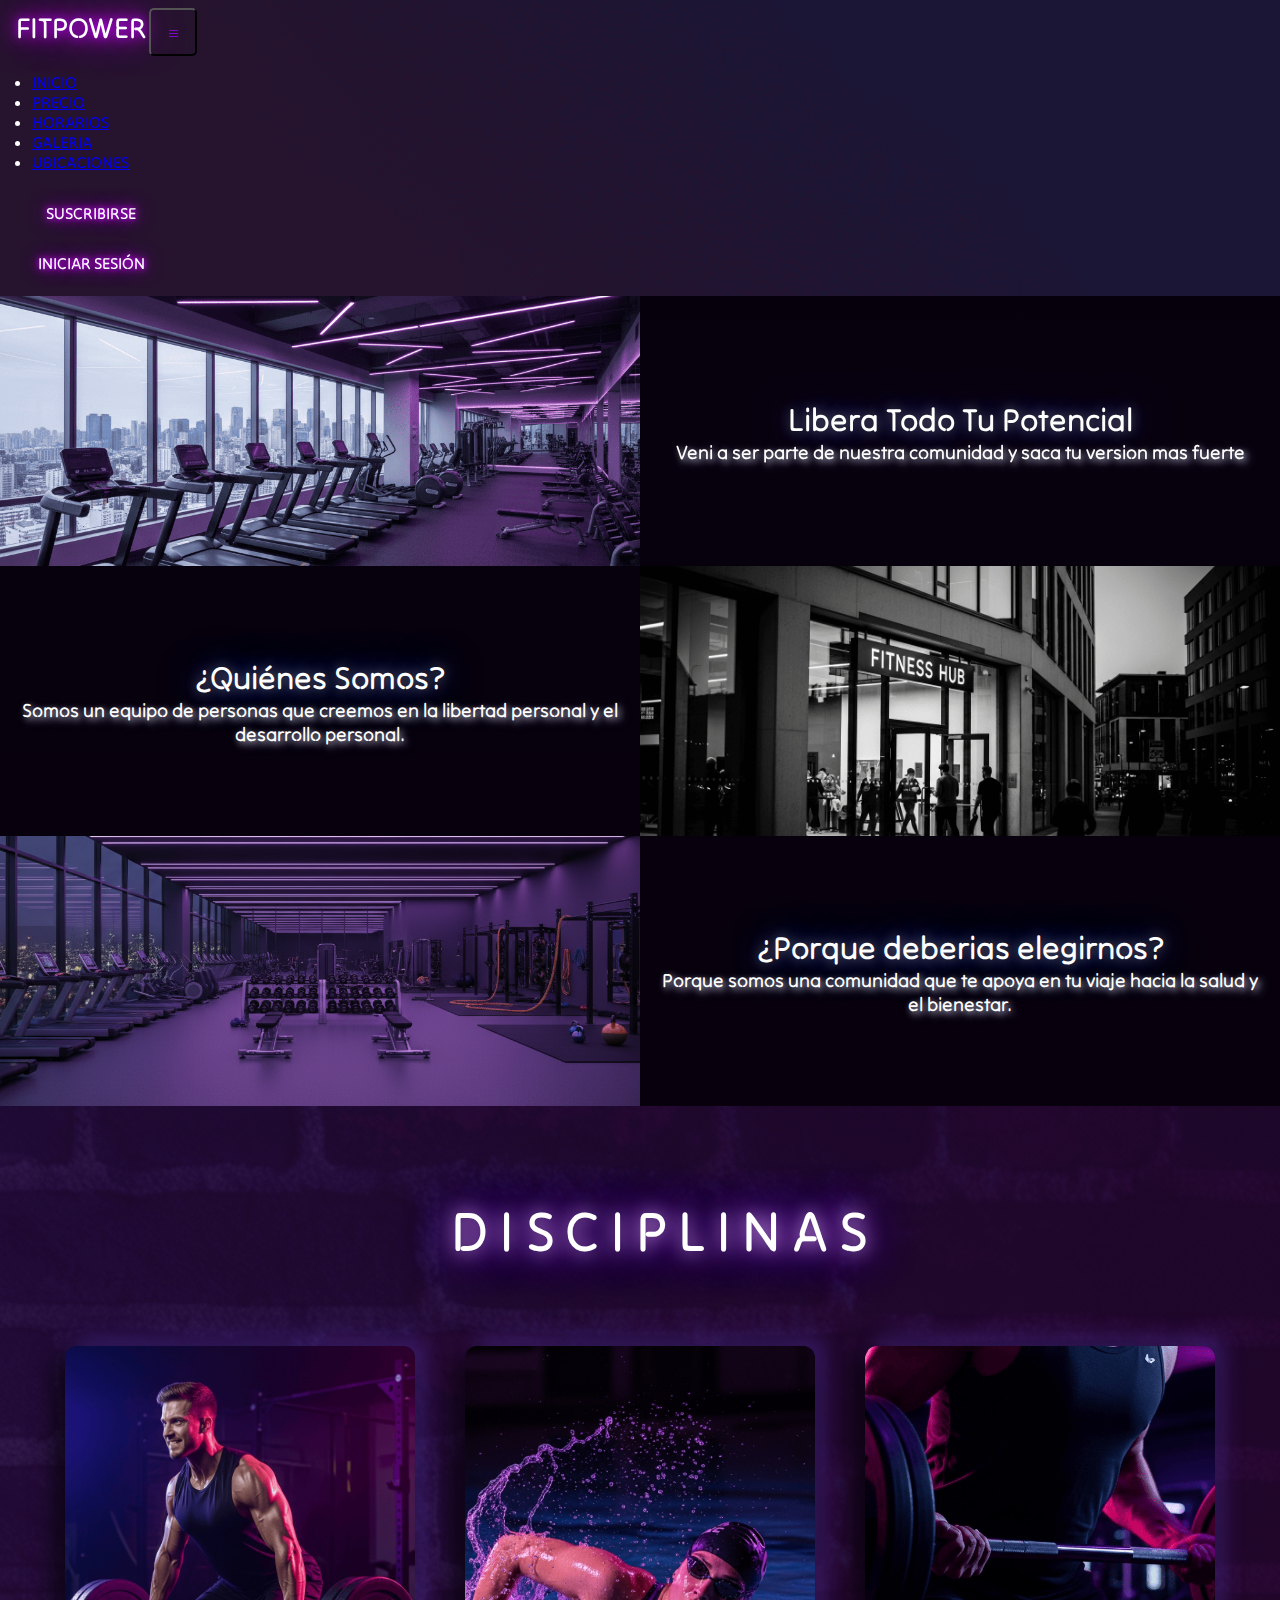
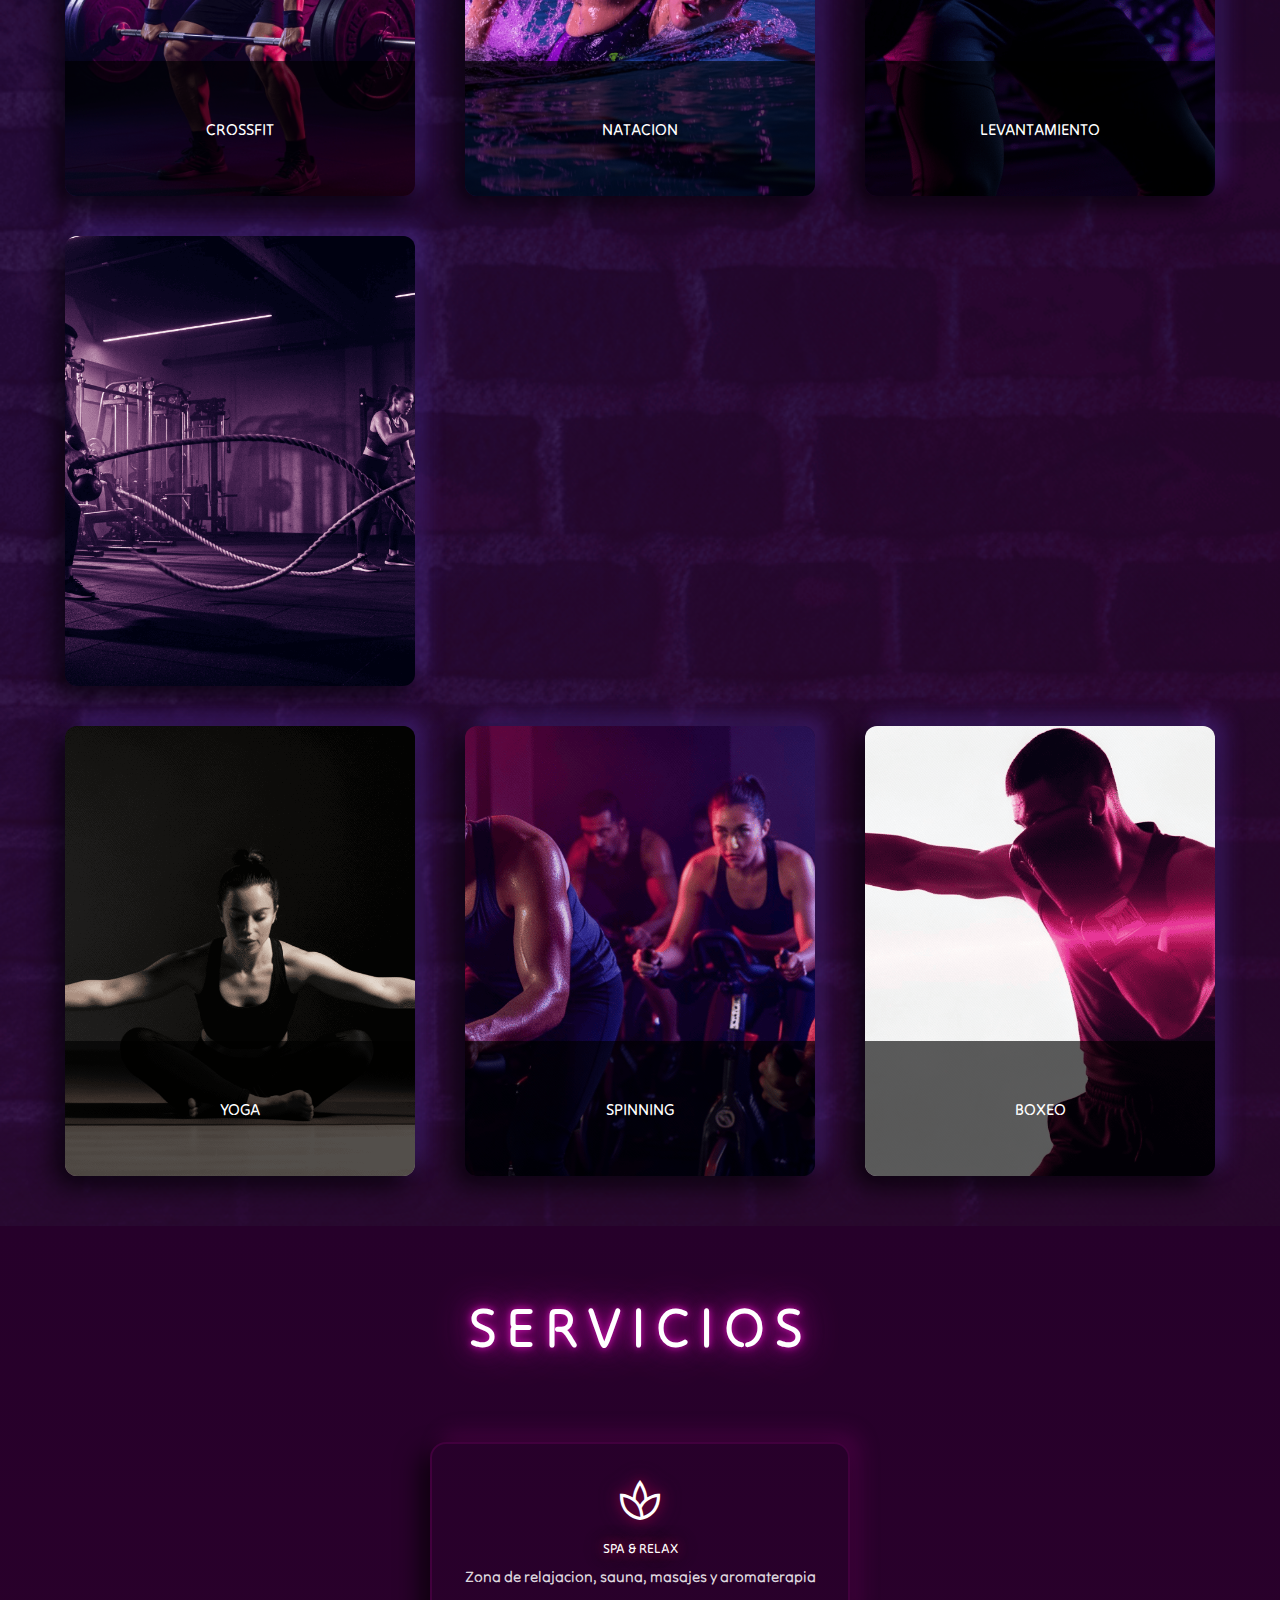
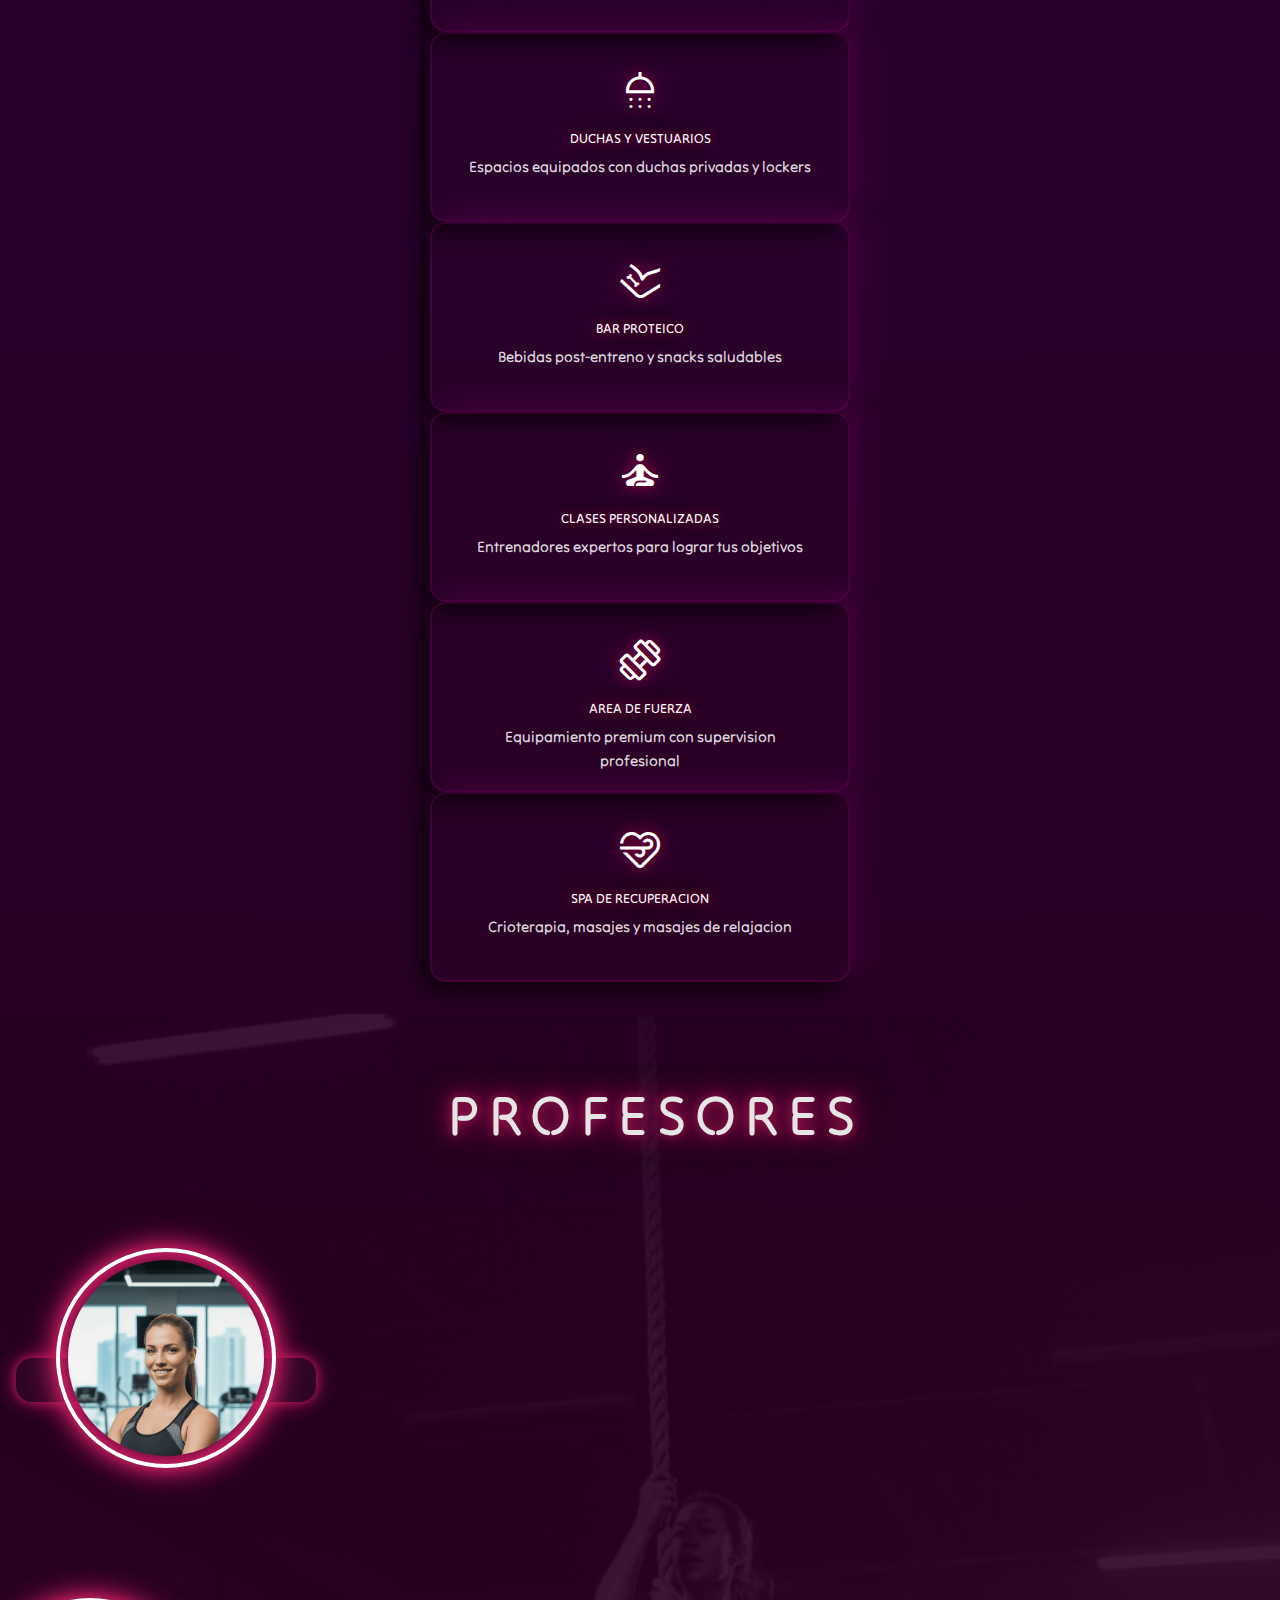
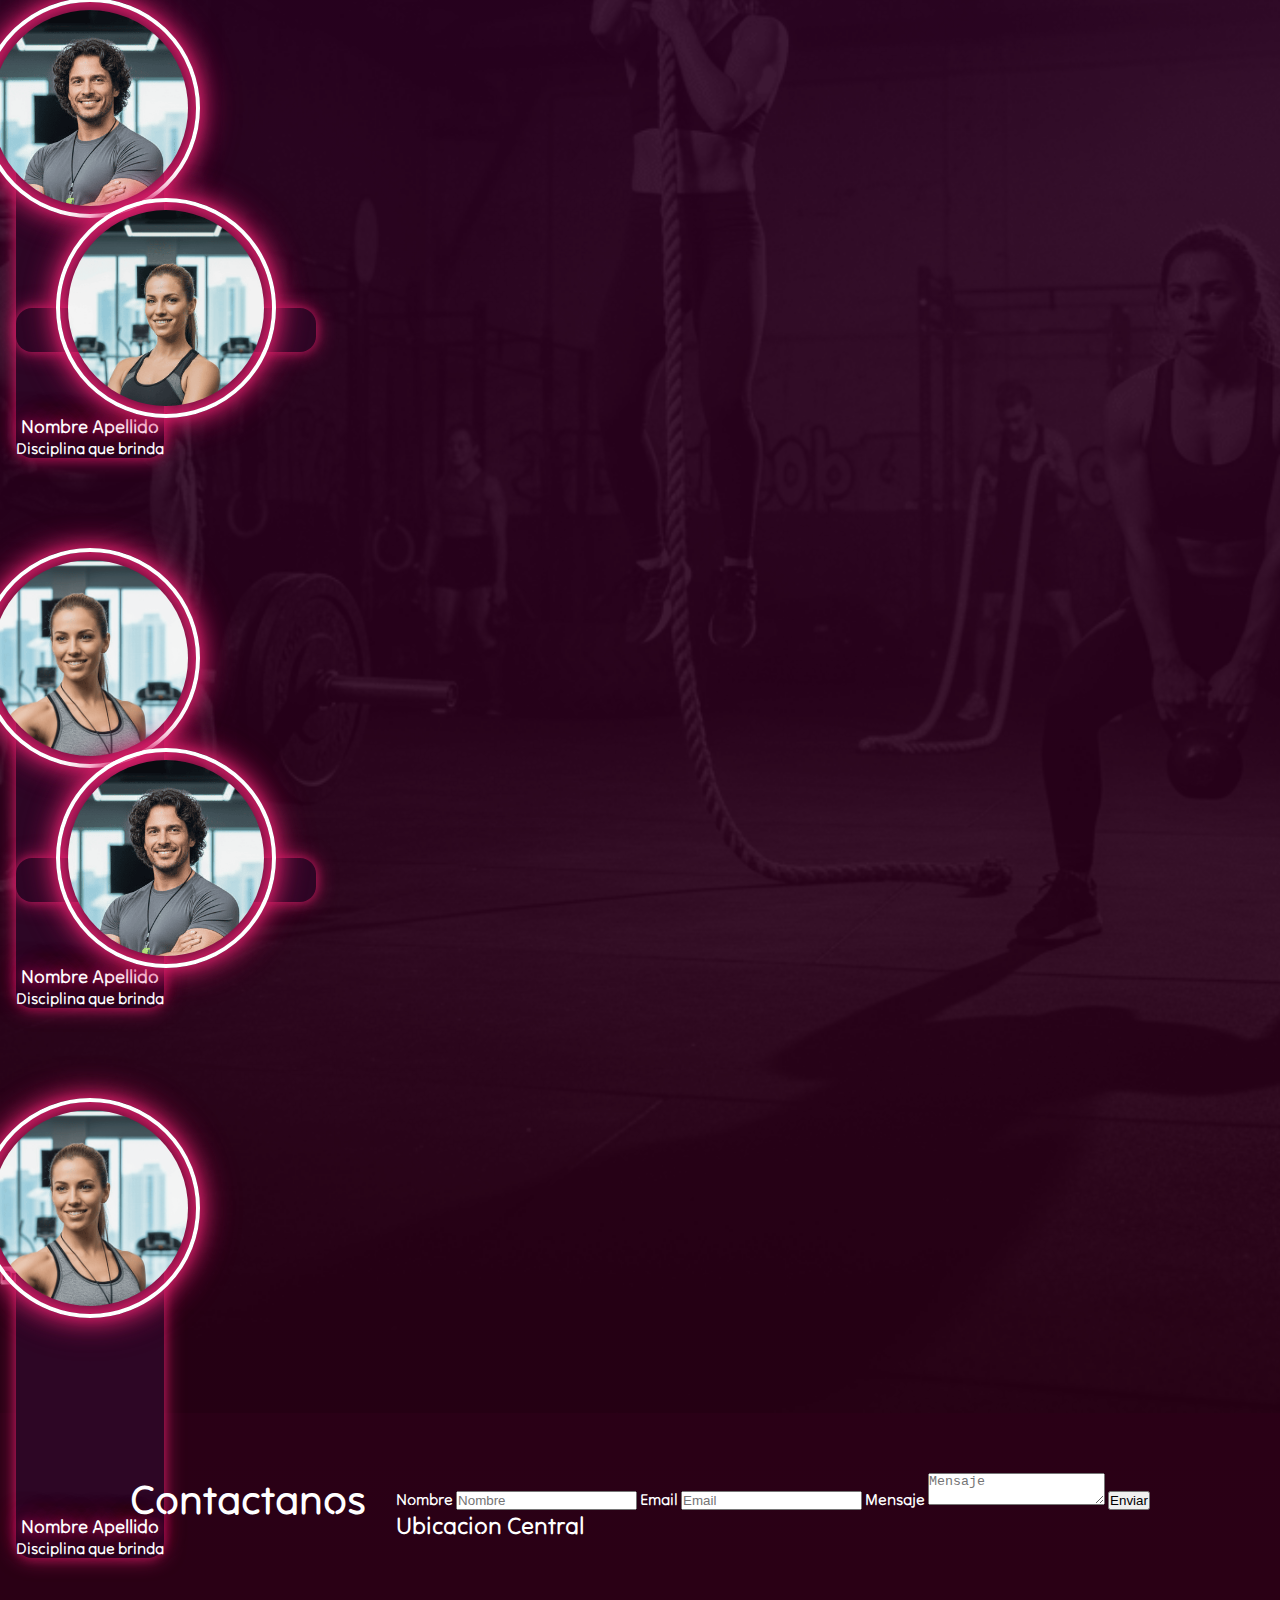
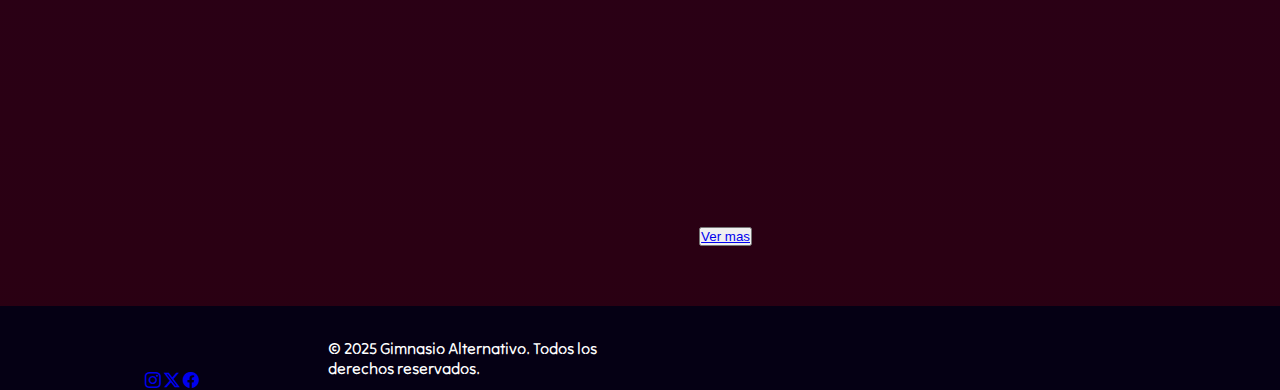
<file: index.html>
<!DOCTYPE html>
<html lang="en">

<head>
    <meta charset="UTF-8" />
    <meta name="viewport" content="width=device-width, initial-scale=1.0" />
    <link href="https://cdn.jsdelivr.net/npm/bootstrap@5.3.8/dist/css/bootstrap.min.css" rel="stylesheet"
        integrity="sha384-sRIl4kxILFvY47J16cr9ZwB07vP4J8+LH7qKQnuqkuIAvNWLzeN8tE5YBujZqJLB" crossorigin="anonymous" />
    <link rel="stylesheet" href="https://cdn.jsdelivr.net/npm/bootstrap-icons@1.13.1/font/bootstrap-icons.min.css" />
    <link href="https://fonts.googleapis.com/css2?family=Tilt+Neon&display=swap" rel="stylesheet" />
    <link href="https://fonts.googleapis.com/css2?family=Material+Symbols+Outlined" rel="stylesheet" />
    <link rel="stylesheet" href="./css/main.css" />
    <title>Home</title>
</head>

<body>

    <header class="header">


        <nav class="navbar navbar-expand-lg navegador">
            <div class="container-fluid d-flex justify-content-between align-items-center">
                <a class="navbar-brand logo" href="./index.html">FITPOWER</a>

                <button
                    class="navbar-toggler custom-toggler"
                    type="button"
                    data-bs-toggle="collapse"
                    data-bs-target="#navbarNav"
                    aria-controls="navbarNav"
                    aria-expanded="false"
                    aria-label="Toggle navigation">
                    <i class="bi bi-list icono-menu"></i>
                </button>

                <div class="collapse navbar-collapse" id="navbarNav">
                    <ul class="navbar-nav ms-auto mb-2 mb-lg-0 menu-lista">
                        <li class="nav-item"><a class="nav-link menu-enlace" href="./index.html">INICIO</a></li>
                        <li class="nav-item"><a class="nav-link menu-enlace" href="./pages/precios.html">PRECIO</a></li>
                        <li class="nav-item"><a class="nav-link menu-enlace" href="./pages/horarios.html">HORARIOS</a></li>
                        <li class="nav-item"><a class="nav-link menu-enlace" href="./pages/galeria.html">GALERIA</a></li>
                        <li class="nav-item"><a class="nav-link menu-enlace" href="./pages/ubicacion.html">UBICACIONES</a></li>
                    </ul>

                    <div class="botones d-flex flex-column flex-lg-row align-items-center gap-2 mt-3 mt-lg-0 ms-lg-3">
                        <div class="boton">
                            <span>SUSCRIBIRSE</span>
                            <svg><rect x="0" y="0" fill="none"></rect></svg>
                        </div>
                        <div class="boton">
                            <span>INICIAR SESIÓN</span>
                            <svg><rect x="0" y="0" fill="none"></rect></svg>
                        </div>
                    </div>
                </div>
            </div>
        </nav>
    </header>

    <main class="grid">
        <div class="img imagen1">
            <img src="./img/nosotros.png" alt="imagen de presentacion" />
        </div>
        <div class="text texto1">
            <h2>Libera Todo Tu Potencial</h2>
            <p>Veni a ser parte de nuestra comunidad y saca tu version mas fuerte</p>
        </div>

        <div class="img imagen2">
            <img src="./img/image (14).png" alt="imagen quienes somos" />
        </div>
        <div class="text texto2">
            <h2>¿Quiénes Somos?</h2>
            <p>Somos un equipo de personas que creemos en la libertad personal y el desarrollo personal.</p>
        </div>

        <div class="img imagen3">
            <img src="./img/imagen-principal.png" alt="imagen porque deberias elegirnos" />
        </div>
        <div class="text texto3">
            <h2>¿Porque deberias elegirnos?</h2>
            <p>Porque somos una comunidad que te apoya en tu viaje hacia la salud y el bienestar.</p>
        </div>
    </main>

    <section class="disciplinas">
        <div class="title">
            <h2>Disciplinas</h2>
        </div>
        <div class="tarjeta crossfit"
            data-nombre="crossfit"
            data-descripcion="Crossfit es un entrenamiento que combina cardio y fuerza donde se puede trabajar en todas las partes del cuerpo y se puede trabajar en todas las partes del cuerpo">
            <img src="./img/crossfit.png" alt="imagen disciplina crossfit" />
        </div>
        <div class="tarjeta funcional"
            data-nombre="funcional"
            data-descripcion="Funcional es un entrenamiento que combina cardio y fuerza donde se puede trabajar en todas las partes del cuerpo y se puede trabajar en todas las partes del cuerpo">
            <img src="./img/funcional.png" alt="imagen disciplina funcional" />
        </div>
        <div class="tarjeta levantamiento"
            data-nombre="levantamiento"
            data-descripcion="Levantamiento es un entrenamiento que combina cardio y fuerza donde se puede trabajar en todas las partes del cuerpo y se puede trabajar en todas las partes del cuerpo">
            <img src="./img/Levantamiento.png" alt="imagen disciplina levantamiento" />
        </div>
        <div class="tarjeta boxeo"
            data-nombre="boxeo"
            data-descripcion="Boxeo es un entrenamiento que combina cardio y fuerza donde se puede trabajar en todas las partes del cuerpo y se puede trabajar en todas las partes del cuerpo">
            <img src="./img/boxeo.png" alt="imagen disciplina boxeo" />
        </div>
        <div class="tarjeta natacion"
            data-nombre="natacion"
            data-descripcion="Natacion es un entrenamiento que combina cardio y fuerza donde se puede trabajar en todas las partes del cuerpo y se puede trabajar en todas las partes del cuerpo">
            <img src="./img/natacion.png" alt="imagen disciplina natacion" />
        </div>
        <div class="tarjeta spinning"
            data-nombre="spinning"
            data-descripcion="Spinning es un entrenamiento que combina cardio y fuerza donde se puede trabajar en todas las partes del cuerpo y se puede trabajar en todas las partes del cuerpo">
            <img src="./img/spinning.png" alt="imagen disciplina spinning" />
        </div>
        <div class="tarjeta yoga"
            data-nombre="yoga"
            data-descripcion="Yoga es un entrenamiento que combina cardio y fuerza donde se puede trabajar en todas las partes del cuerpo y se puede trabajar en todas las partes del cuerpo">
            <img src="./img/yoga.png" alt="imagen disciplina yoga" />
        </div>
    </section>

    <section class="servicios">
        <div class="title">
            <h2>Servicios</h2>
        </div>
        <div class="container-fluid">
            <div class="row d-flex justify-content-center">
                <div class="col-12 col-md-6 col-lg-4 my-2">
                    <div class="card">
                        <div class="card-body">
                            <span class="material-symbols-outlined">spa</span>
                            <h5 class="card-title">Spa &amp; Relax</h5>
                            <p class="card-text">Zona de relajacion, sauna, masajes y aromaterapia</p>
                        </div>
                    </div>
                </div>

                <div class="col-12 col-md-6 col-lg-4 my-2">
                    <div class="card">
                        <div class="card-body">
                            <span class="material-symbols-outlined">shower</span>
                            <h5 class="card-title">Duchas Y Vestuarios</h5>
                            <p class="card-text">Espacios equipados con duchas privadas y lockers</p>
                        </div>
                    </div>
                </div>

                <div class="col-12 col-md-6 col-lg-4 my-2">
                    <div class="card">
                        <div class="card-body">
                            <span class="material-symbols-outlined">humerus_alt</span>
                            <h5 class="card-title">Bar proteico</h5>
                            <p class="card-text">Bebidas post-entreno y snacks saludables</p>
                        </div>
                    </div>
                </div>

                <div class="col-12 col-md-6 col-lg-4 my-2">
                    <div class="card">
                        <div class="card-body">
                            <span class="material-symbols-outlined">self_improvement</span>
                            <h5 class="card-title">Clases Personalizadas</h5>
                            <p class="card-text">Entrenadores expertos para lograr tus objetivos</p>
                        </div>
                    </div>
                </div>

                <div class="col-12 col-md-6 col-lg-4 my-2">
                    <div class="card">
                        <div class="card-body">
                            <span class="material-symbols-outlined">exercise</span>
                            <h5 class="card-title">Area de Fuerza</h5>
                            <p class="card-text">Equipamiento premium con supervision profesional</p>
                        </div>
                    </div>
                </div>

                <div class="col-12 col-md-6 col-lg-4 my-2">
                    <div class="card">
                        <div class="card-body">
                            <span class="material-symbols-outlined">relax</span>
                            <h5 class="card-title">Spa de Recuperacion</h5>
                            <p class="card-text">Crioterapia, masajes y masajes de relajacion</p>
                        </div>
                    </div>
                </div>

            </div>
        </div>
    </section>

    <section class="profesores">
        <div class="title">
            <h2>Profesores</h2>
        </div>
        <div class="carousel slide" data-bs-ride="carousel" id="carouselProfesores">
            <div class="carousel-inner">
                <div class="carousel-item active">
                    <div class="contenedor d-flex">
                        <div class="card">
                            <div class="card-body">
                                <h3>Nombre Apellido</h3>
                                <div class="imagen-profesor">
                                    <img src="./img/gemini-2.5-flash-image-preview (nano-banana)_quiero_otra_mas_de_u.png"alt="profesor">
                                </div>
                                <p>Disciplina que brinda</p>
                            </div>
                        </div>
                        <div class="card card2">
                            <div class="card-body">
                                <h3>Nombre Apellido</h3>
                                <div class="imagen-profesor">
                                    <img src="./img/gemini-2.5-flash-image-preview (nano-banana)_quiero_otra_imagen_m.png" alt="profesor">
                                </div>
                                <p>Disciplina que brinda</p>
                            </div>
                        </div>
                    </div>
                </div>

                <div class="carousel-item">
                    <div class="contenedor d-flex">
                        <div class="card">
                            <div class="card-body">
                                <h3>Nombre Apellido</h3>
                                <div class="imagen-profesor">
                                    <img src="./img/gemini-2.5-flash-image-preview (nano-banana)_quiero_otra_mas_de_u.png"alt="profesor">
                                </div>
                                <p>Disciplina que brinda</p>
                            </div>
                        </div>
                        <div class="card card2">
                            <div class="card-body">
                                <h3>Nombre Apellido</h3>
                                <div class="imagen-profesor">
                                    <img src="./img/gemini-2.5-flash-image-preview (nano-banana)_quiero_otra_imagen_d.png" alt="profesor">
                                </div>
                                <p>Disciplina que brinda</p>
                            </div>
                        </div>
                    </div>
                </div>

                <div class="carousel-item">
                    <div class="contenedor d-flex">
                        <div class="card">
                            <div class="card-body">
                                <h3>Nombre Apellido</h3>
                                <div class="imagen-profesor">
                                    <img src="./img/gemini-2.5-flash-image-preview (nano-banana)_quiero_otra_imagen_m.png" alt="profesor">
                                </div>
                                <p>Disciplina que brinda</p>
                            </div>
                        </div>
                        <div class="card card2">
                            <div class="card-body">
                                <h3>Nombre Apellido</h3>
                                <div class="imagen-profesor">
                                    <img src="./img/gemini-2.5-flash-image-preview (nano-banana)_quiero_otra_imagen_d.png" alt="profesor">
                                </div>
                                <p>Disciplina que brinda</p>
                            </div>
                        </div>
                    </div>
                </div>

            </div>

            <button class="carousel-control-prev" type="button" data-bs-target="#carouselProfesores"
                data-bs-slide="prev">
                <span class="carousel-control-prev-icon" aria-hidden="true"></span>
                <span class="visually-hidden">Previous</span>
            </button>
            <button class="carousel-control-next" type="button" data-bs-target="#carouselProfesores"
                data-bs-slide="next">
                <span class="carousel-control-next-icon" aria-hidden="true"></span>
                <span class="visually-hidden">Next</span>
            </button>
        </div>
    </section>

    <section class="contactos">
        <div class="title">
            <h2>Contactanos</h2>
        </div>
        <div class="container">
            <div class="row">
                <div class="col-12 col-md-6 col-lg-6 formulario">
                    <form class="d-flex flex-column gap-3" action="" method="post">
                        <label for="nombre">Nombre</label>
                        <input type="text" placeholder="Nombre" id="nombre" />
                        <label for="email">Email</label>
                        <input type="email" placeholder="Email" id="email" />
                        <label for="mensaje">Mensaje</label>
                        <textarea placeholder="Mensaje" id="mensaje"></textarea>
                        <button type="submit">Enviar</button>
                    </form>
                </div>

                <div class="col-12 col-md-6 col-lg-6 d-flex align-items-center flex-column mapa">
                    <h2 class="text-center">Ubicacion Central</h2>
                    <iframe
                        src="https://www.google.com/maps/embed?pb=!1m18!1m12!1m3!1d3283.626556755615!2d-58.38166667499999!3d-34.60366666666666!2m3!1f0!2f0!3f0!3m2!1i1024!2i768!4f13.1!3m3!1m2!1s0x95bcb5c2c2c2c2c2%3A0x95bcb5c2c2c2c2c2!2sGimnasio%20Alternativo!5e0!3m2!1ses!2sar!4v1703812865000!5m2!1ses!2sar"
                        width="300" height="300" style="border:0;" allowfullscreen="" loading="lazy"
                        referrerpolicy="no-referrer-when-downgrade"></iframe>
                    <button><span><a href="./pages/ubicacion.html">Ver mas</a></span></button>
                </div>
            </div>
        </div>
    </section>

    <footer>
        <p>© 2025 Gimnasio Alternativo. Todos los derechos reservados.</p>
        <div class="redes d-flex gap-3">
            <a href="./pages/ubicacion.html"><i class="bi bi-instagram"></i></a>
            <a href="./pages/ubicacion.html"><i class="bi bi-twitter-x"></i></a>
            <a href="./pages/ubicacion.html"><i class="bi bi-facebook"></i></a>
        </div>
    </footer>

    <script src="https://cdn.jsdelivr.net/npm/bootstrap@5.3.8/dist/js/bootstrap.bundle.min.js"
        integrity="sha384-FKyoEForCGlyvwx9Hj09JcYn3nv7wiPVlz7YYwJrWVcXK/BmnVDxM+D2scQbITxI"
        crossorigin="anonymous"></script>
</body>

</html>
</file>
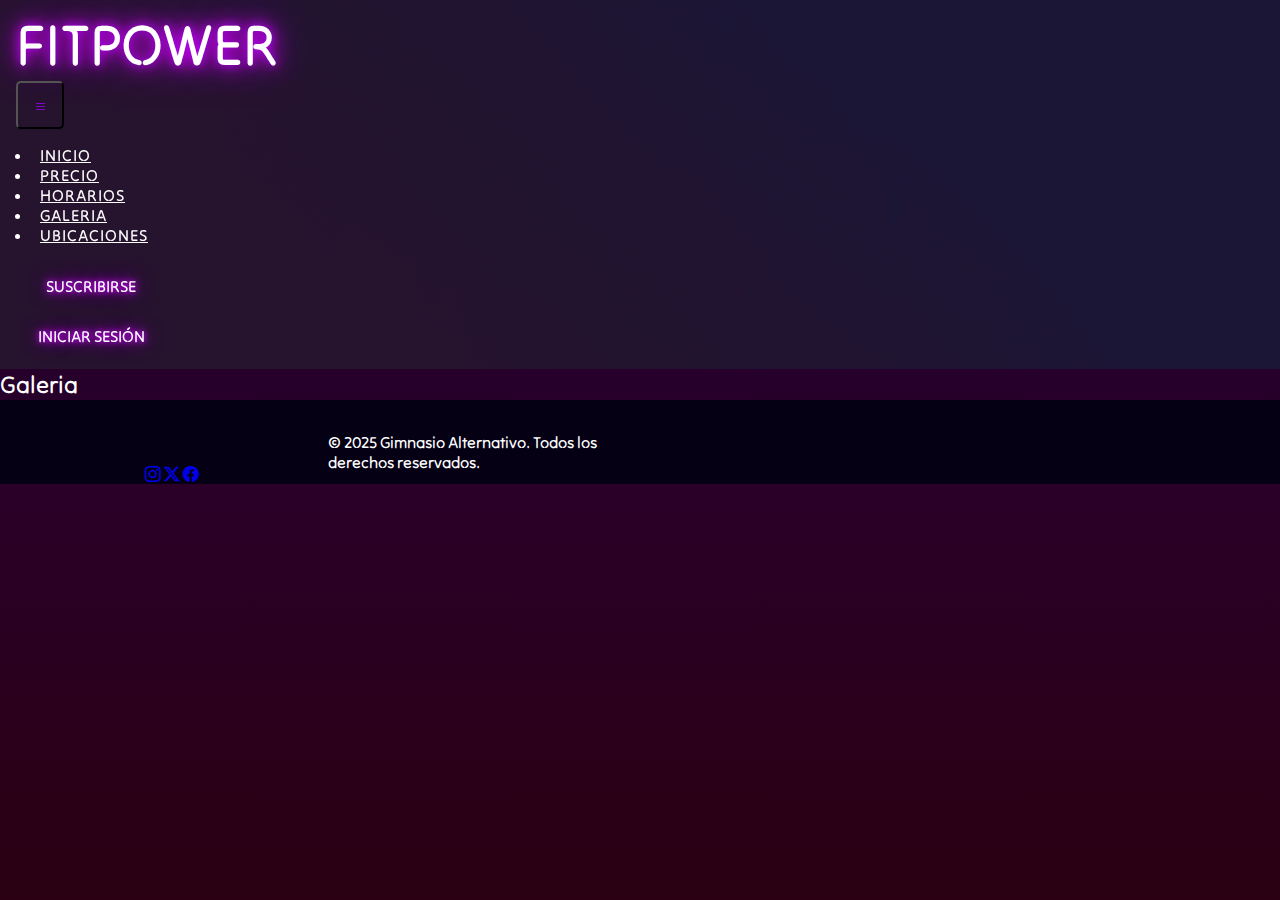
<file: pages/galeria.html>
<!DOCTYPE html>
<html lang="en">
<head>
    <meta charset="UTF-8">
    <meta name="viewport" content="width=device-width, initial-scale=1.0">
    <link href="https://cdn.jsdelivr.net/npm/bootstrap@5.3.8/dist/css/bootstrap.min.css" rel="stylesheet"
        integrity="sha384-sRIl4kxILFvY47J16cr9ZwB07vP4J8+LH7qKQnuqkuIAvNWLzeN8tE5YBujZqJLB" crossorigin="anonymous">
    <link rel="stylesheet" href="https://cdn.jsdelivr.net/npm/bootstrap-icons@1.13.1/font/bootstrap-icons.min.css">
    <link href="https://fonts.googleapis.com/css2?family=Tilt+Neon&display=swap" rel="stylesheet">
    <link href="https://fonts.googleapis.com/css2?family=Material+Symbols+Outlined" rel="stylesheet" />
    <link rel="stylesheet" href="../css/main.css">
    
    <title>Galeria</title>
</head>
<body class="page-galeria">

    <header class="header">
        <nav class="navbar navbar-expand-lg navegador">
            <div class="container-fluid">
                <a class="navbar-brand logo" href="../index.html"><h1>FITPOWER</h1></a>

                <button
                    class="navbar-toggler custom-toggler"
                    type="button"
                    data-bs-toggle="collapse"
                    data-bs-target="#navbarNav"
                    aria-controls="navbarNav"
                    aria-expanded="false"
                    aria-label="Toggle navigation">
                    <i class="bi bi-list icono-menu"></i>
                </button>

                <div class="collapse navbar-collapse colapsable" id="navbarNav">
                    <ul class="navbar-nav ms-auto mb-2 mb-lg-0 px-0 menu-lista">
                        <li class="nav-item"><a class="nav-link menu-enlace" href="../index.html">INICIO</a></li>
                        <li class="nav-item"><a class="nav-link menu-enlace" href="../pages/precios.html">PRECIO</a></li>
                        <li class="nav-item"><a class="nav-link menu-enlace" href="../pages/horarios.html">HORARIOS</a></li>
                        <li class="nav-item"><a class="nav-link menu-enlace" href="../pages/galeria.html">GALERIA</a></li>
                        <li class="nav-item"><a class="nav-link menu-enlace" href="../pages/ubicacion.html">UBICACIONES</a></li>
                    </ul>

                    <div class="botones d-flex flex-column flex-lg-row align-items-center gap-2 mt-3 mt-lg-0 ms-lg-3">
                        <div class="boton">
                            <span>SUSCRIBIRSE</span>
                            <svg><rect x="0" y="0" fill="none"></rect></svg>
                        </div>
                        <div class="boton">
                            <span>INICIAR SESIÓN</span>
                            <svg><rect x="0" y="0" fill="none"></rect></svg>
                        </div>
                    </div>
                </div>
            </div>
        </nav>
    </header>


    <main>
        <h2>Galeria</h2>
    </main>
    
    <footer>
        <p>© 2025 Gimnasio Alternativo. Todos los derechos reservados.</p>
        <div class="redes d-flex gap-3">
            <a href="./pages/ubicacion.html"><i class="bi bi-instagram"></i></a>
            <a href="./pages/ubicacion.html"><i class="bi bi-twitter-x"></i></a>
            <a href="./pages/ubicacion.html"><i class="bi bi-facebook"></i></a>
        </div>
    </footer>

    <script src="https://cdn.jsdelivr.net/npm/bootstrap@5.3.8/dist/js/bootstrap.bundle.min.js"
        integrity="sha384-FKyoEForCGlyvwx9Hj09JcYn3nv7wiPVlz7YYwJrWVcXK/BmnVDxM+D2scQbITxI"
        crossorigin="anonymous"></script>
</body>
</html>
</file>
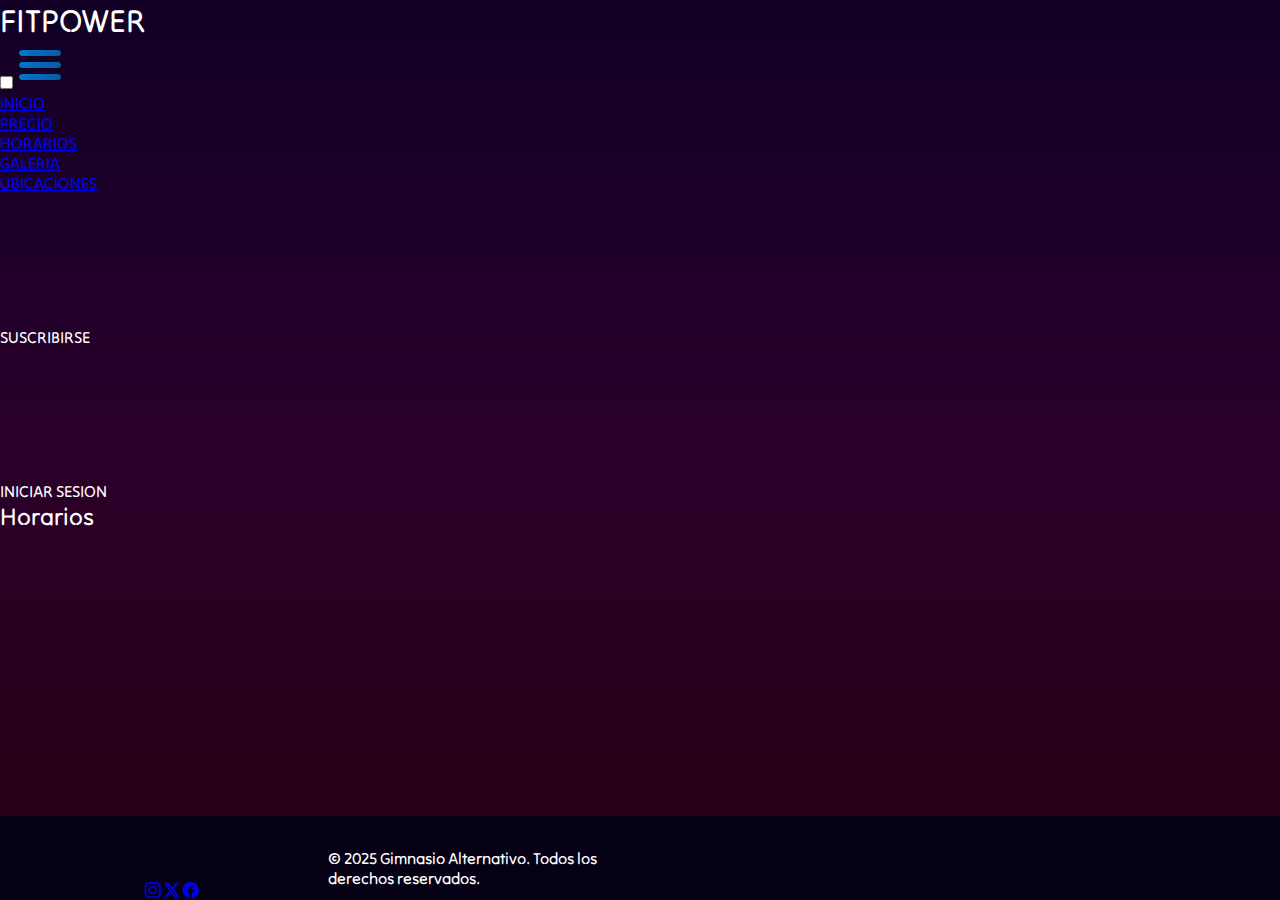
<file: pages/horarios.html>
<!DOCTYPE html>
<html lang="en">
<head>
    <meta charset="UTF-8">
    <meta name="viewport" content="width=device-width, initial-scale=1.0">
    <link href="https://cdn.jsdelivr.net/npm/bootstrap@5.3.8/dist/css/bootstrap.min.css" rel="stylesheet"
        integrity="sha384-sRIl4kxILFvY47J16cr9ZwB07vP4J8+LH7qKQnuqkuIAvNWLzeN8tE5YBujZqJLB" crossorigin="anonymous">
    <link rel="stylesheet" href="https://cdn.jsdelivr.net/npm/bootstrap-icons@1.13.1/font/bootstrap-icons.min.css">
    <link href="https://fonts.googleapis.com/css2?family=Tilt+Neon&display=swap" rel="stylesheet">
    <link href="https://fonts.googleapis.com/css2?family=Material+Symbols+Outlined" rel="stylesheet" />
    <link rel="stylesheet" href="../css/main.css">
    
    <title>Horarios</title>
</head>
<body class="page-horarios">

     <header class="header">
            <h1>FITPOWER</h1>
            <nav class="menu">
                <input type="checkbox" id="menu-toggle" class="menu-toggle">

                <label for="menu-toggle" class="menu-icono-label">
                    <img class="menu-icono" src="../img/icons8-menu-48.png" alt="">
                </label>

                <ul id="menu-lista" class="menu-lista">
                    <li><a class="menu-enlace " href="../index.html">INICIO</a></li>
                    <li><a class="menu-enlace " href="../pages/precios.html">PRECIO</a></li>
                    <li><a class="menu-enlace " href="../pages/horarios.html">HORARIOS</a></li>
                    <li><a class="menu-enlace " href="../pages/galeria.html">GALERIA</a></li>
                    <li><a class="menu-enlace " href="../pages/ubicacion.html">UBICACIONES</a></li>
                    <div class="botones">
                    <div class="boton">
                        <span>SUSCRIBIRSE</span>
                        <svg>
                            <rect x="0" y="0" fill="none"></rect>
                        </svg>
                    </div>
                    <div class="boton">
                        <span>INICIAR SESION</span>
                        <svg>
                            <rect x="0" y="0" fill="none"></rect>
                        </svg>
                    </div>
                </div>
                </ul>
            </nav>
    </header>

    <main>
        <h2>Horarios</h2>
        
    </main>

    <footer class="d-flex justify-content-around align-items-center">
        <p>© 2025 Gimnasio Alternativo. Todos los derechos reservados.</p>
        <div class="redes d-flex gap-3">
            <a href="./pages/ubicacion.html"><i class="bi bi-instagram"></i></a>
            <a href="./pages/ubicacion.html"><i class="bi bi-twitter-x"></i></a>
            <a href="./pages/ubicacion.html"><i class="bi bi-facebook"></i></a>
        </div>

    </footer>

    <script src="https://cdn.jsdelivr.net/npm/bootstrap@5.3.8/dist/js/bootstrap.bundle.min.js"
        integrity="sha384-FKyoEForCGlyvwx9Hj09JcYn3nv7wiPVlz7YYwJrWVcXK/BmnVDxM+D2scQbITxI"
        crossorigin="anonymous"></script>
</body>
</html>
</file>
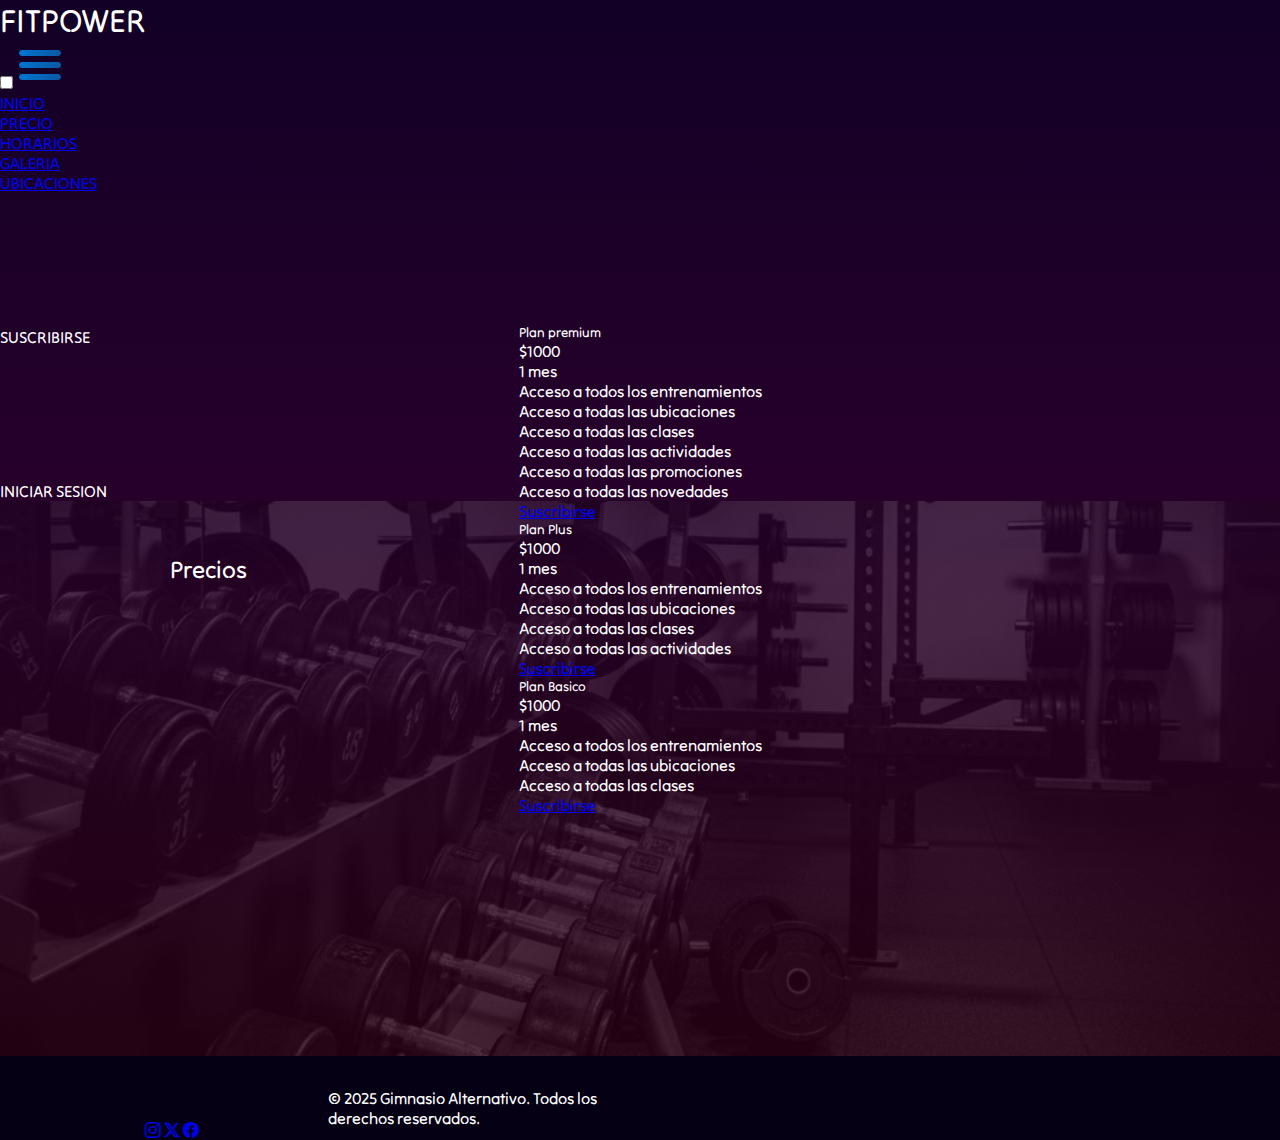
<file: pages/precios.html>
<!DOCTYPE html>
<html lang="en">
<head>
    <meta charset="UTF-8">
    <meta name="viewport" content="width=device-width, initial-scale=1.0">
    <link href="https://cdn.jsdelivr.net/npm/bootstrap@5.3.8/dist/css/bootstrap.min.css" rel="stylesheet"
        integrity="sha384-sRIl4kxILFvY47J16cr9ZwB07vP4J8+LH7qKQnuqkuIAvNWLzeN8tE5YBujZqJLB" crossorigin="anonymous">
    <link rel="stylesheet" href="https://cdn.jsdelivr.net/npm/bootstrap-icons@1.13.1/font/bootstrap-icons.min.css">
    <link href="https://fonts.googleapis.com/css2?family=Tilt+Neon&display=swap" rel="stylesheet">
    <link href="https://fonts.googleapis.com/css2?family=Material+Symbols+Outlined" rel="stylesheet" />
    <link rel="stylesheet" href="../css/main.css">
    
    <title>Precios</title>
</head>
<body class="page-precios">

    <header class="header">
            <h1>FITPOWER</h1>
            <nav class="menu">
                <input type="checkbox" id="menu-toggle" class="menu-toggle">

                <label for="menu-toggle" class="menu-icono-label">
                    <img class="menu-icono" src="../img/icons8-menu-48.png" alt="">
                </label>

                <ul id="menu-lista" class="menu-lista">
                    <li><a class="menu-enlace " href="../index.html">INICIO</a></li>
                    <li><a class="menu-enlace " href="../pages/precios.html">PRECIO</a></li>
                    <li><a class="menu-enlace " href="../pages/horarios.html">HORARIOS</a></li>
                    <li><a class="menu-enlace " href="../pages/galeria.html">GALERIA</a></li>
                    <li><a class="menu-enlace " href="../pages/ubicacion.html">UBICACIONES</a></li>
                    <div class="botones">
                    <div class="boton">
                        <span>SUSCRIBIRSE</span>
                        <svg>
                            <rect x="0" y="0" fill="none"></rect>
                        </svg>
                    </div>
                    <div class="boton">
                        <span>INICIAR SESION</span>
                        <svg>
                            <rect x="0" y="0" fill="none"></rect>
                        </svg>
                    </div>
                </div>
                </ul>
            </nav>
    </header>

    <main class="container precios">
        <h2>Precios</h2>
        <div class="row">
            <div class="col-12 col-md-6 col-lg-4">
                <div class="card">
                    <div class="card-body">
                        <h5 class="card-title">Plan premium</h5>
                        <p class="card-text">$1000</p>
                        <p>1 mes</p>
                        <p>Acceso a todos los entrenamientos</p>
                        <p>Acceso a todas las ubicaciones</p>
                        <p>Acceso a todas las clases</p>
                        <p>Acceso a todas las actividades</p>
                        <p>Acceso a todas las promociones</p>
                        <p>Acceso a todas las novedades</p>
                        <a href="#" class="btn btn-primary">Suscribirse</a>
                    </div>
                </div>
            </div>
            <div class="col-12 col-md-6 col-lg-4">
                <div class="card">
                    <div class="card-body">
                        <h5 class="card-title">Plan Plus</h5>
                        <p class="card-text">$1000</p>
                        <p>1 mes</p>
                        <p>Acceso a todos los entrenamientos</p>
                        <p>Acceso a todas las ubicaciones</p>
                        <p>Acceso a todas las clases</p>
                        <p>Acceso a todas las actividades</p>
                        <a href="#" class="btn btn-primary">Suscribirse</a>
                    </div>
                </div>
            </div>
            <div class="col-12 col-md-6 col-lg-4">
                <div class="card">
                    <div class="card-body">
                        <h5 class="card-title">Plan Basico</h5>
                        <p class="card-text">$1000</p>
                        <p>1 mes</p>
                        <p>Acceso a todos los entrenamientos</p>
                        <p>Acceso a todas las ubicaciones</p>
                        <p>Acceso a todas las clases</p>
                        <a href="#" class="btn btn-primary">Suscribirse</a>
                    </div>
                </div>
            </div>
        </div>
    </main>
    <footer class="d-flex justify-content-around align-items-center">
        <p>© 2025 Gimnasio Alternativo. Todos los derechos reservados.</p>
        <div class="redes d-flex gap-3">
            <a href="./pages/ubicacion.html"><i class="bi bi-instagram"></i></a>
            <a href="./pages/ubicacion.html"><i class="bi bi-twitter-x"></i></a>
            <a href="./pages/ubicacion.html"><i class="bi bi-facebook"></i></a>
        </div>

    </footer>

    <script src="https://cdn.jsdelivr.net/npm/bootstrap@5.3.8/dist/js/bootstrap.bundle.min.js"
        integrity="sha384-FKyoEForCGlyvwx9Hj09JcYn3nv7wiPVlz7YYwJrWVcXK/BmnVDxM+D2scQbITxI"
        crossorigin="anonymous"></script>
</body>
</html>
</file>
<file: css/main.css>
* {
  margin: 0;
  padding: 0;
  box-sizing: border-box;
}

body {
  min-height: 100vh;
  margin: 0;
  background: linear-gradient(to bottom, #120026 0%, #2A002B 50%, #2A0012 100%);
  color: #fff;
  font-family: "Tilt Neon", sans-serif;
}

/*!
 * Hamburgers
 * @description Tasty CSS-animated hamburgers
 * @author Jonathan Suh @jonsuh
 * @site https://jonsuh.com/hamburgers
 * @link https://github.com/jonsuh/hamburgers
 */
.hamburger {
  padding: 15px 15px;
  display: inline-block;
  cursor: pointer;
  transition-property: opacity, filter;
  transition-duration: 0.15s;
  transition-timing-function: linear;
  font: inherit;
  color: inherit;
  text-transform: none;
  background-color: transparent;
  border: 0;
  margin: 0;
  overflow: visible;
}

.hamburger:hover {
  opacity: 0.7;
}

.hamburger.is-active:hover {
  opacity: 0.7;
}

.hamburger.is-active .hamburger-inner,
.hamburger.is-active .hamburger-inner::before,
.hamburger.is-active .hamburger-inner::after {
  background-color: #000;
}

.hamburger-box {
  width: 40px;
  height: 24px;
  display: inline-block;
  position: relative;
}

.hamburger-inner {
  display: block;
  top: 50%;
  margin-top: -2px;
}

.hamburger-inner, .hamburger-inner::before, .hamburger-inner::after {
  width: 40px;
  height: 4px;
  background-color: #000;
  border-radius: 4px;
  position: absolute;
  transition-property: transform;
  transition-duration: 0.15s;
  transition-timing-function: ease;
}

.hamburger-inner::before, .hamburger-inner::after {
  content: "";
  display: block;
}

.hamburger-inner::before {
  top: -10px;
}

.hamburger-inner::after {
  bottom: -10px;
}

/*
   * 3DX
   */
.hamburger--3dx .hamburger-box {
  perspective: 80px;
}

.hamburger--3dx .hamburger-inner {
  transition: transform 0.15s cubic-bezier(0.645, 0.045, 0.355, 1), background-color 0s 0.1s cubic-bezier(0.645, 0.045, 0.355, 1);
}

.hamburger--3dx .hamburger-inner::before, .hamburger--3dx .hamburger-inner::after {
  transition: transform 0s 0.1s cubic-bezier(0.645, 0.045, 0.355, 1);
}

.hamburger--3dx.is-active .hamburger-inner {
  background-color: transparent !important;
  transform: rotateY(180deg);
}

.hamburger--3dx.is-active .hamburger-inner::before {
  transform: translate3d(0, 10px, 0) rotate(45deg);
}

.hamburger--3dx.is-active .hamburger-inner::after {
  transform: translate3d(0, -10px, 0) rotate(-45deg);
}

/*
   * 3DX Reverse
   */
.hamburger--3dx-r .hamburger-box {
  perspective: 80px;
}

.hamburger--3dx-r .hamburger-inner {
  transition: transform 0.15s cubic-bezier(0.645, 0.045, 0.355, 1), background-color 0s 0.1s cubic-bezier(0.645, 0.045, 0.355, 1);
}

.hamburger--3dx-r .hamburger-inner::before, .hamburger--3dx-r .hamburger-inner::after {
  transition: transform 0s 0.1s cubic-bezier(0.645, 0.045, 0.355, 1);
}

.hamburger--3dx-r.is-active .hamburger-inner {
  background-color: transparent !important;
  transform: rotateY(-180deg);
}

.hamburger--3dx-r.is-active .hamburger-inner::before {
  transform: translate3d(0, 10px, 0) rotate(45deg);
}

.hamburger--3dx-r.is-active .hamburger-inner::after {
  transform: translate3d(0, -10px, 0) rotate(-45deg);
}

/*
   * 3DY
   */
.hamburger--3dy .hamburger-box {
  perspective: 80px;
}

.hamburger--3dy .hamburger-inner {
  transition: transform 0.15s cubic-bezier(0.645, 0.045, 0.355, 1), background-color 0s 0.1s cubic-bezier(0.645, 0.045, 0.355, 1);
}

.hamburger--3dy .hamburger-inner::before, .hamburger--3dy .hamburger-inner::after {
  transition: transform 0s 0.1s cubic-bezier(0.645, 0.045, 0.355, 1);
}

.hamburger--3dy.is-active .hamburger-inner {
  background-color: transparent !important;
  transform: rotateX(-180deg);
}

.hamburger--3dy.is-active .hamburger-inner::before {
  transform: translate3d(0, 10px, 0) rotate(45deg);
}

.hamburger--3dy.is-active .hamburger-inner::after {
  transform: translate3d(0, -10px, 0) rotate(-45deg);
}

/*
   * 3DY Reverse
   */
.hamburger--3dy-r .hamburger-box {
  perspective: 80px;
}

.hamburger--3dy-r .hamburger-inner {
  transition: transform 0.15s cubic-bezier(0.645, 0.045, 0.355, 1), background-color 0s 0.1s cubic-bezier(0.645, 0.045, 0.355, 1);
}

.hamburger--3dy-r .hamburger-inner::before, .hamburger--3dy-r .hamburger-inner::after {
  transition: transform 0s 0.1s cubic-bezier(0.645, 0.045, 0.355, 1);
}

.hamburger--3dy-r.is-active .hamburger-inner {
  background-color: transparent !important;
  transform: rotateX(180deg);
}

.hamburger--3dy-r.is-active .hamburger-inner::before {
  transform: translate3d(0, 10px, 0) rotate(45deg);
}

.hamburger--3dy-r.is-active .hamburger-inner::after {
  transform: translate3d(0, -10px, 0) rotate(-45deg);
}

/*
   * 3DXY
   */
.hamburger--3dxy .hamburger-box {
  perspective: 80px;
}

.hamburger--3dxy .hamburger-inner {
  transition: transform 0.15s cubic-bezier(0.645, 0.045, 0.355, 1), background-color 0s 0.1s cubic-bezier(0.645, 0.045, 0.355, 1);
}

.hamburger--3dxy .hamburger-inner::before, .hamburger--3dxy .hamburger-inner::after {
  transition: transform 0s 0.1s cubic-bezier(0.645, 0.045, 0.355, 1);
}

.hamburger--3dxy.is-active .hamburger-inner {
  background-color: transparent !important;
  transform: rotateX(180deg) rotateY(180deg);
}

.hamburger--3dxy.is-active .hamburger-inner::before {
  transform: translate3d(0, 10px, 0) rotate(45deg);
}

.hamburger--3dxy.is-active .hamburger-inner::after {
  transform: translate3d(0, -10px, 0) rotate(-45deg);
}

/*
   * 3DXY Reverse
   */
.hamburger--3dxy-r .hamburger-box {
  perspective: 80px;
}

.hamburger--3dxy-r .hamburger-inner {
  transition: transform 0.15s cubic-bezier(0.645, 0.045, 0.355, 1), background-color 0s 0.1s cubic-bezier(0.645, 0.045, 0.355, 1);
}

.hamburger--3dxy-r .hamburger-inner::before, .hamburger--3dxy-r .hamburger-inner::after {
  transition: transform 0s 0.1s cubic-bezier(0.645, 0.045, 0.355, 1);
}

.hamburger--3dxy-r.is-active .hamburger-inner {
  background-color: transparent !important;
  transform: rotateX(180deg) rotateY(180deg) rotateZ(-180deg);
}

.hamburger--3dxy-r.is-active .hamburger-inner::before {
  transform: translate3d(0, 10px, 0) rotate(45deg);
}

.hamburger--3dxy-r.is-active .hamburger-inner::after {
  transform: translate3d(0, -10px, 0) rotate(-45deg);
}

/*
   * Arrow
   */
.hamburger--arrow.is-active .hamburger-inner::before {
  transform: translate3d(-8px, 0, 0) rotate(-45deg) scale(0.7, 1);
}

.hamburger--arrow.is-active .hamburger-inner::after {
  transform: translate3d(-8px, 0, 0) rotate(45deg) scale(0.7, 1);
}

/*
   * Arrow Right
   */
.hamburger--arrow-r.is-active .hamburger-inner::before {
  transform: translate3d(8px, 0, 0) rotate(45deg) scale(0.7, 1);
}

.hamburger--arrow-r.is-active .hamburger-inner::after {
  transform: translate3d(8px, 0, 0) rotate(-45deg) scale(0.7, 1);
}

/*
   * Arrow Alt
   */
.hamburger--arrowalt .hamburger-inner::before {
  transition: top 0.1s 0.1s ease, transform 0.1s cubic-bezier(0.165, 0.84, 0.44, 1);
}

.hamburger--arrowalt .hamburger-inner::after {
  transition: bottom 0.1s 0.1s ease, transform 0.1s cubic-bezier(0.165, 0.84, 0.44, 1);
}

.hamburger--arrowalt.is-active .hamburger-inner::before {
  top: 0;
  transform: translate3d(-8px, -10px, 0) rotate(-45deg) scale(0.7, 1);
  transition: top 0.1s ease, transform 0.1s 0.1s cubic-bezier(0.895, 0.03, 0.685, 0.22);
}

.hamburger--arrowalt.is-active .hamburger-inner::after {
  bottom: 0;
  transform: translate3d(-8px, 10px, 0) rotate(45deg) scale(0.7, 1);
  transition: bottom 0.1s ease, transform 0.1s 0.1s cubic-bezier(0.895, 0.03, 0.685, 0.22);
}

/*
   * Arrow Alt Right
   */
.hamburger--arrowalt-r .hamburger-inner::before {
  transition: top 0.1s 0.1s ease, transform 0.1s cubic-bezier(0.165, 0.84, 0.44, 1);
}

.hamburger--arrowalt-r .hamburger-inner::after {
  transition: bottom 0.1s 0.1s ease, transform 0.1s cubic-bezier(0.165, 0.84, 0.44, 1);
}

.hamburger--arrowalt-r.is-active .hamburger-inner::before {
  top: 0;
  transform: translate3d(8px, -10px, 0) rotate(45deg) scale(0.7, 1);
  transition: top 0.1s ease, transform 0.1s 0.1s cubic-bezier(0.895, 0.03, 0.685, 0.22);
}

.hamburger--arrowalt-r.is-active .hamburger-inner::after {
  bottom: 0;
  transform: translate3d(8px, 10px, 0) rotate(-45deg) scale(0.7, 1);
  transition: bottom 0.1s ease, transform 0.1s 0.1s cubic-bezier(0.895, 0.03, 0.685, 0.22);
}

/*
   * Arrow Turn
   */
.hamburger--arrowturn.is-active .hamburger-inner {
  transform: rotate(-180deg);
}

.hamburger--arrowturn.is-active .hamburger-inner::before {
  transform: translate3d(8px, 0, 0) rotate(45deg) scale(0.7, 1);
}

.hamburger--arrowturn.is-active .hamburger-inner::after {
  transform: translate3d(8px, 0, 0) rotate(-45deg) scale(0.7, 1);
}

/*
   * Arrow Turn Right
   */
.hamburger--arrowturn-r.is-active .hamburger-inner {
  transform: rotate(-180deg);
}

.hamburger--arrowturn-r.is-active .hamburger-inner::before {
  transform: translate3d(-8px, 0, 0) rotate(-45deg) scale(0.7, 1);
}

.hamburger--arrowturn-r.is-active .hamburger-inner::after {
  transform: translate3d(-8px, 0, 0) rotate(45deg) scale(0.7, 1);
}

/*
   * Boring
   */
.hamburger--boring .hamburger-inner, .hamburger--boring .hamburger-inner::before, .hamburger--boring .hamburger-inner::after {
  transition-property: none;
}

.hamburger--boring.is-active .hamburger-inner {
  transform: rotate(45deg);
}

.hamburger--boring.is-active .hamburger-inner::before {
  top: 0;
  opacity: 0;
}

.hamburger--boring.is-active .hamburger-inner::after {
  bottom: 0;
  transform: rotate(-90deg);
}

/*
   * Collapse
   */
.hamburger--collapse .hamburger-inner {
  top: auto;
  bottom: 0;
  transition-duration: 0.13s;
  transition-delay: 0.13s;
  transition-timing-function: cubic-bezier(0.55, 0.055, 0.675, 0.19);
}

.hamburger--collapse .hamburger-inner::after {
  top: -20px;
  transition: top 0.2s 0.2s cubic-bezier(0.33333, 0.66667, 0.66667, 1), opacity 0.1s linear;
}

.hamburger--collapse .hamburger-inner::before {
  transition: top 0.12s 0.2s cubic-bezier(0.33333, 0.66667, 0.66667, 1), transform 0.13s cubic-bezier(0.55, 0.055, 0.675, 0.19);
}

.hamburger--collapse.is-active .hamburger-inner {
  transform: translate3d(0, -10px, 0) rotate(-45deg);
  transition-delay: 0.22s;
  transition-timing-function: cubic-bezier(0.215, 0.61, 0.355, 1);
}

.hamburger--collapse.is-active .hamburger-inner::after {
  top: 0;
  opacity: 0;
  transition: top 0.2s cubic-bezier(0.33333, 0, 0.66667, 0.33333), opacity 0.1s 0.22s linear;
}

.hamburger--collapse.is-active .hamburger-inner::before {
  top: 0;
  transform: rotate(-90deg);
  transition: top 0.1s 0.16s cubic-bezier(0.33333, 0, 0.66667, 0.33333), transform 0.13s 0.25s cubic-bezier(0.215, 0.61, 0.355, 1);
}

/*
   * Collapse Reverse
   */
.hamburger--collapse-r .hamburger-inner {
  top: auto;
  bottom: 0;
  transition-duration: 0.13s;
  transition-delay: 0.13s;
  transition-timing-function: cubic-bezier(0.55, 0.055, 0.675, 0.19);
}

.hamburger--collapse-r .hamburger-inner::after {
  top: -20px;
  transition: top 0.2s 0.2s cubic-bezier(0.33333, 0.66667, 0.66667, 1), opacity 0.1s linear;
}

.hamburger--collapse-r .hamburger-inner::before {
  transition: top 0.12s 0.2s cubic-bezier(0.33333, 0.66667, 0.66667, 1), transform 0.13s cubic-bezier(0.55, 0.055, 0.675, 0.19);
}

.hamburger--collapse-r.is-active .hamburger-inner {
  transform: translate3d(0, -10px, 0) rotate(45deg);
  transition-delay: 0.22s;
  transition-timing-function: cubic-bezier(0.215, 0.61, 0.355, 1);
}

.hamburger--collapse-r.is-active .hamburger-inner::after {
  top: 0;
  opacity: 0;
  transition: top 0.2s cubic-bezier(0.33333, 0, 0.66667, 0.33333), opacity 0.1s 0.22s linear;
}

.hamburger--collapse-r.is-active .hamburger-inner::before {
  top: 0;
  transform: rotate(90deg);
  transition: top 0.1s 0.16s cubic-bezier(0.33333, 0, 0.66667, 0.33333), transform 0.13s 0.25s cubic-bezier(0.215, 0.61, 0.355, 1);
}

/*
   * Elastic
   */
.hamburger--elastic .hamburger-inner {
  top: 2px;
  transition-duration: 0.275s;
  transition-timing-function: cubic-bezier(0.68, -0.55, 0.265, 1.55);
}

.hamburger--elastic .hamburger-inner::before {
  top: 10px;
  transition: opacity 0.125s 0.275s ease;
}

.hamburger--elastic .hamburger-inner::after {
  top: 20px;
  transition: transform 0.275s cubic-bezier(0.68, -0.55, 0.265, 1.55);
}

.hamburger--elastic.is-active .hamburger-inner {
  transform: translate3d(0, 10px, 0) rotate(135deg);
  transition-delay: 0.075s;
}

.hamburger--elastic.is-active .hamburger-inner::before {
  transition-delay: 0s;
  opacity: 0;
}

.hamburger--elastic.is-active .hamburger-inner::after {
  transform: translate3d(0, -20px, 0) rotate(-270deg);
  transition-delay: 0.075s;
}

/*
   * Elastic Reverse
   */
.hamburger--elastic-r .hamburger-inner {
  top: 2px;
  transition-duration: 0.275s;
  transition-timing-function: cubic-bezier(0.68, -0.55, 0.265, 1.55);
}

.hamburger--elastic-r .hamburger-inner::before {
  top: 10px;
  transition: opacity 0.125s 0.275s ease;
}

.hamburger--elastic-r .hamburger-inner::after {
  top: 20px;
  transition: transform 0.275s cubic-bezier(0.68, -0.55, 0.265, 1.55);
}

.hamburger--elastic-r.is-active .hamburger-inner {
  transform: translate3d(0, 10px, 0) rotate(-135deg);
  transition-delay: 0.075s;
}

.hamburger--elastic-r.is-active .hamburger-inner::before {
  transition-delay: 0s;
  opacity: 0;
}

.hamburger--elastic-r.is-active .hamburger-inner::after {
  transform: translate3d(0, -20px, 0) rotate(270deg);
  transition-delay: 0.075s;
}

/*
   * Emphatic
   */
.hamburger--emphatic {
  overflow: hidden;
}

.hamburger--emphatic .hamburger-inner {
  transition: background-color 0.125s 0.175s ease-in;
}

.hamburger--emphatic .hamburger-inner::before {
  left: 0;
  transition: transform 0.125s cubic-bezier(0.6, 0.04, 0.98, 0.335), top 0.05s 0.125s linear, left 0.125s 0.175s ease-in;
}

.hamburger--emphatic .hamburger-inner::after {
  top: 10px;
  right: 0;
  transition: transform 0.125s cubic-bezier(0.6, 0.04, 0.98, 0.335), top 0.05s 0.125s linear, right 0.125s 0.175s ease-in;
}

.hamburger--emphatic.is-active .hamburger-inner {
  transition-delay: 0s;
  transition-timing-function: ease-out;
  background-color: transparent !important;
}

.hamburger--emphatic.is-active .hamburger-inner::before {
  left: -80px;
  top: -80px;
  transform: translate3d(80px, 80px, 0) rotate(45deg);
  transition: left 0.125s ease-out, top 0.05s 0.125s linear, transform 0.125s 0.175s cubic-bezier(0.075, 0.82, 0.165, 1);
}

.hamburger--emphatic.is-active .hamburger-inner::after {
  right: -80px;
  top: -80px;
  transform: translate3d(-80px, 80px, 0) rotate(-45deg);
  transition: right 0.125s ease-out, top 0.05s 0.125s linear, transform 0.125s 0.175s cubic-bezier(0.075, 0.82, 0.165, 1);
}

/*
   * Emphatic Reverse
   */
.hamburger--emphatic-r {
  overflow: hidden;
}

.hamburger--emphatic-r .hamburger-inner {
  transition: background-color 0.125s 0.175s ease-in;
}

.hamburger--emphatic-r .hamburger-inner::before {
  left: 0;
  transition: transform 0.125s cubic-bezier(0.6, 0.04, 0.98, 0.335), top 0.05s 0.125s linear, left 0.125s 0.175s ease-in;
}

.hamburger--emphatic-r .hamburger-inner::after {
  top: 10px;
  right: 0;
  transition: transform 0.125s cubic-bezier(0.6, 0.04, 0.98, 0.335), top 0.05s 0.125s linear, right 0.125s 0.175s ease-in;
}

.hamburger--emphatic-r.is-active .hamburger-inner {
  transition-delay: 0s;
  transition-timing-function: ease-out;
  background-color: transparent !important;
}

.hamburger--emphatic-r.is-active .hamburger-inner::before {
  left: -80px;
  top: 80px;
  transform: translate3d(80px, -80px, 0) rotate(-45deg);
  transition: left 0.125s ease-out, top 0.05s 0.125s linear, transform 0.125s 0.175s cubic-bezier(0.075, 0.82, 0.165, 1);
}

.hamburger--emphatic-r.is-active .hamburger-inner::after {
  right: -80px;
  top: 80px;
  transform: translate3d(-80px, -80px, 0) rotate(45deg);
  transition: right 0.125s ease-out, top 0.05s 0.125s linear, transform 0.125s 0.175s cubic-bezier(0.075, 0.82, 0.165, 1);
}

/*
   * Minus
   */
.hamburger--minus .hamburger-inner::before, .hamburger--minus .hamburger-inner::after {
  transition: bottom 0.08s 0s ease-out, top 0.08s 0s ease-out, opacity 0s linear;
}

.hamburger--minus.is-active .hamburger-inner::before, .hamburger--minus.is-active .hamburger-inner::after {
  opacity: 0;
  transition: bottom 0.08s ease-out, top 0.08s ease-out, opacity 0s 0.08s linear;
}

.hamburger--minus.is-active .hamburger-inner::before {
  top: 0;
}

.hamburger--minus.is-active .hamburger-inner::after {
  bottom: 0;
}

/*
   * Slider
   */
.hamburger--slider .hamburger-inner {
  top: 2px;
}

.hamburger--slider .hamburger-inner::before {
  top: 10px;
  transition-property: transform, opacity;
  transition-timing-function: ease;
  transition-duration: 0.15s;
}

.hamburger--slider .hamburger-inner::after {
  top: 20px;
}

.hamburger--slider.is-active .hamburger-inner {
  transform: translate3d(0, 10px, 0) rotate(45deg);
}

.hamburger--slider.is-active .hamburger-inner::before {
  transform: rotate(-45deg) translate3d(-5.71429px, -6px, 0);
  opacity: 0;
}

.hamburger--slider.is-active .hamburger-inner::after {
  transform: translate3d(0, -20px, 0) rotate(-90deg);
}

/*
   * Slider Reverse
   */
.hamburger--slider-r .hamburger-inner {
  top: 2px;
}

.hamburger--slider-r .hamburger-inner::before {
  top: 10px;
  transition-property: transform, opacity;
  transition-timing-function: ease;
  transition-duration: 0.15s;
}

.hamburger--slider-r .hamburger-inner::after {
  top: 20px;
}

.hamburger--slider-r.is-active .hamburger-inner {
  transform: translate3d(0, 10px, 0) rotate(-45deg);
}

.hamburger--slider-r.is-active .hamburger-inner::before {
  transform: rotate(45deg) translate3d(5.71429px, -6px, 0);
  opacity: 0;
}

.hamburger--slider-r.is-active .hamburger-inner::after {
  transform: translate3d(0, -20px, 0) rotate(90deg);
}

/*
   * Spin
   */
.hamburger--spin .hamburger-inner {
  transition-duration: 0.22s;
  transition-timing-function: cubic-bezier(0.55, 0.055, 0.675, 0.19);
}

.hamburger--spin .hamburger-inner::before {
  transition: top 0.1s 0.25s ease-in, opacity 0.1s ease-in;
}

.hamburger--spin .hamburger-inner::after {
  transition: bottom 0.1s 0.25s ease-in, transform 0.22s cubic-bezier(0.55, 0.055, 0.675, 0.19);
}

.hamburger--spin.is-active .hamburger-inner {
  transform: rotate(225deg);
  transition-delay: 0.12s;
  transition-timing-function: cubic-bezier(0.215, 0.61, 0.355, 1);
}

.hamburger--spin.is-active .hamburger-inner::before {
  top: 0;
  opacity: 0;
  transition: top 0.1s ease-out, opacity 0.1s 0.12s ease-out;
}

.hamburger--spin.is-active .hamburger-inner::after {
  bottom: 0;
  transform: rotate(-90deg);
  transition: bottom 0.1s ease-out, transform 0.22s 0.12s cubic-bezier(0.215, 0.61, 0.355, 1);
}

/*
   * Spin Reverse
   */
.hamburger--spin-r .hamburger-inner {
  transition-duration: 0.22s;
  transition-timing-function: cubic-bezier(0.55, 0.055, 0.675, 0.19);
}

.hamburger--spin-r .hamburger-inner::before {
  transition: top 0.1s 0.25s ease-in, opacity 0.1s ease-in;
}

.hamburger--spin-r .hamburger-inner::after {
  transition: bottom 0.1s 0.25s ease-in, transform 0.22s cubic-bezier(0.55, 0.055, 0.675, 0.19);
}

.hamburger--spin-r.is-active .hamburger-inner {
  transform: rotate(-225deg);
  transition-delay: 0.12s;
  transition-timing-function: cubic-bezier(0.215, 0.61, 0.355, 1);
}

.hamburger--spin-r.is-active .hamburger-inner::before {
  top: 0;
  opacity: 0;
  transition: top 0.1s ease-out, opacity 0.1s 0.12s ease-out;
}

.hamburger--spin-r.is-active .hamburger-inner::after {
  bottom: 0;
  transform: rotate(90deg);
  transition: bottom 0.1s ease-out, transform 0.22s 0.12s cubic-bezier(0.215, 0.61, 0.355, 1);
}

/*
   * Spring
   */
.hamburger--spring .hamburger-inner {
  top: 2px;
  transition: background-color 0s 0.13s linear;
}

.hamburger--spring .hamburger-inner::before {
  top: 10px;
  transition: top 0.1s 0.2s cubic-bezier(0.33333, 0.66667, 0.66667, 1), transform 0.13s cubic-bezier(0.55, 0.055, 0.675, 0.19);
}

.hamburger--spring .hamburger-inner::after {
  top: 20px;
  transition: top 0.2s 0.2s cubic-bezier(0.33333, 0.66667, 0.66667, 1), transform 0.13s cubic-bezier(0.55, 0.055, 0.675, 0.19);
}

.hamburger--spring.is-active .hamburger-inner {
  transition-delay: 0.22s;
  background-color: transparent !important;
}

.hamburger--spring.is-active .hamburger-inner::before {
  top: 0;
  transition: top 0.1s 0.15s cubic-bezier(0.33333, 0, 0.66667, 0.33333), transform 0.13s 0.22s cubic-bezier(0.215, 0.61, 0.355, 1);
  transform: translate3d(0, 10px, 0) rotate(45deg);
}

.hamburger--spring.is-active .hamburger-inner::after {
  top: 0;
  transition: top 0.2s cubic-bezier(0.33333, 0, 0.66667, 0.33333), transform 0.13s 0.22s cubic-bezier(0.215, 0.61, 0.355, 1);
  transform: translate3d(0, 10px, 0) rotate(-45deg);
}

/*
   * Spring Reverse
   */
.hamburger--spring-r .hamburger-inner {
  top: auto;
  bottom: 0;
  transition-duration: 0.13s;
  transition-delay: 0s;
  transition-timing-function: cubic-bezier(0.55, 0.055, 0.675, 0.19);
}

.hamburger--spring-r .hamburger-inner::after {
  top: -20px;
  transition: top 0.2s 0.2s cubic-bezier(0.33333, 0.66667, 0.66667, 1), opacity 0s linear;
}

.hamburger--spring-r .hamburger-inner::before {
  transition: top 0.1s 0.2s cubic-bezier(0.33333, 0.66667, 0.66667, 1), transform 0.13s cubic-bezier(0.55, 0.055, 0.675, 0.19);
}

.hamburger--spring-r.is-active .hamburger-inner {
  transform: translate3d(0, -10px, 0) rotate(-45deg);
  transition-delay: 0.22s;
  transition-timing-function: cubic-bezier(0.215, 0.61, 0.355, 1);
}

.hamburger--spring-r.is-active .hamburger-inner::after {
  top: 0;
  opacity: 0;
  transition: top 0.2s cubic-bezier(0.33333, 0, 0.66667, 0.33333), opacity 0s 0.22s linear;
}

.hamburger--spring-r.is-active .hamburger-inner::before {
  top: 0;
  transform: rotate(90deg);
  transition: top 0.1s 0.15s cubic-bezier(0.33333, 0, 0.66667, 0.33333), transform 0.13s 0.22s cubic-bezier(0.215, 0.61, 0.355, 1);
}

/*
   * Stand
   */
.hamburger--stand .hamburger-inner {
  transition: transform 0.075s 0.15s cubic-bezier(0.55, 0.055, 0.675, 0.19), background-color 0s 0.075s linear;
}

.hamburger--stand .hamburger-inner::before {
  transition: top 0.075s 0.075s ease-in, transform 0.075s 0s cubic-bezier(0.55, 0.055, 0.675, 0.19);
}

.hamburger--stand .hamburger-inner::after {
  transition: bottom 0.075s 0.075s ease-in, transform 0.075s 0s cubic-bezier(0.55, 0.055, 0.675, 0.19);
}

.hamburger--stand.is-active .hamburger-inner {
  transform: rotate(90deg);
  background-color: transparent !important;
  transition: transform 0.075s 0s cubic-bezier(0.215, 0.61, 0.355, 1), background-color 0s 0.15s linear;
}

.hamburger--stand.is-active .hamburger-inner::before {
  top: 0;
  transform: rotate(-45deg);
  transition: top 0.075s 0.1s ease-out, transform 0.075s 0.15s cubic-bezier(0.215, 0.61, 0.355, 1);
}

.hamburger--stand.is-active .hamburger-inner::after {
  bottom: 0;
  transform: rotate(45deg);
  transition: bottom 0.075s 0.1s ease-out, transform 0.075s 0.15s cubic-bezier(0.215, 0.61, 0.355, 1);
}

/*
   * Stand Reverse
   */
.hamburger--stand-r .hamburger-inner {
  transition: transform 0.075s 0.15s cubic-bezier(0.55, 0.055, 0.675, 0.19), background-color 0s 0.075s linear;
}

.hamburger--stand-r .hamburger-inner::before {
  transition: top 0.075s 0.075s ease-in, transform 0.075s 0s cubic-bezier(0.55, 0.055, 0.675, 0.19);
}

.hamburger--stand-r .hamburger-inner::after {
  transition: bottom 0.075s 0.075s ease-in, transform 0.075s 0s cubic-bezier(0.55, 0.055, 0.675, 0.19);
}

.hamburger--stand-r.is-active .hamburger-inner {
  transform: rotate(-90deg);
  background-color: transparent !important;
  transition: transform 0.075s 0s cubic-bezier(0.215, 0.61, 0.355, 1), background-color 0s 0.15s linear;
}

.hamburger--stand-r.is-active .hamburger-inner::before {
  top: 0;
  transform: rotate(-45deg);
  transition: top 0.075s 0.1s ease-out, transform 0.075s 0.15s cubic-bezier(0.215, 0.61, 0.355, 1);
}

.hamburger--stand-r.is-active .hamburger-inner::after {
  bottom: 0;
  transform: rotate(45deg);
  transition: bottom 0.075s 0.1s ease-out, transform 0.075s 0.15s cubic-bezier(0.215, 0.61, 0.355, 1);
}

/*
   * Squeeze
   */
.hamburger--squeeze .hamburger-inner {
  transition-duration: 0.075s;
  transition-timing-function: cubic-bezier(0.55, 0.055, 0.675, 0.19);
}

.hamburger--squeeze .hamburger-inner::before {
  transition: top 0.075s 0.12s ease, opacity 0.075s ease;
}

.hamburger--squeeze .hamburger-inner::after {
  transition: bottom 0.075s 0.12s ease, transform 0.075s cubic-bezier(0.55, 0.055, 0.675, 0.19);
}

.hamburger--squeeze.is-active .hamburger-inner {
  transform: rotate(45deg);
  transition-delay: 0.12s;
  transition-timing-function: cubic-bezier(0.215, 0.61, 0.355, 1);
}

.hamburger--squeeze.is-active .hamburger-inner::before {
  top: 0;
  opacity: 0;
  transition: top 0.075s ease, opacity 0.075s 0.12s ease;
}

.hamburger--squeeze.is-active .hamburger-inner::after {
  bottom: 0;
  transform: rotate(-90deg);
  transition: bottom 0.075s ease, transform 0.075s 0.12s cubic-bezier(0.215, 0.61, 0.355, 1);
}

/*
   * Vortex
   */
.hamburger--vortex .hamburger-inner {
  transition-duration: 0.2s;
  transition-timing-function: cubic-bezier(0.19, 1, 0.22, 1);
}

.hamburger--vortex .hamburger-inner::before, .hamburger--vortex .hamburger-inner::after {
  transition-duration: 0s;
  transition-delay: 0.1s;
  transition-timing-function: linear;
}

.hamburger--vortex .hamburger-inner::before {
  transition-property: top, opacity;
}

.hamburger--vortex .hamburger-inner::after {
  transition-property: bottom, transform;
}

.hamburger--vortex.is-active .hamburger-inner {
  transform: rotate(765deg);
  transition-timing-function: cubic-bezier(0.19, 1, 0.22, 1);
}

.hamburger--vortex.is-active .hamburger-inner::before, .hamburger--vortex.is-active .hamburger-inner::after {
  transition-delay: 0s;
}

.hamburger--vortex.is-active .hamburger-inner::before {
  top: 0;
  opacity: 0;
}

.hamburger--vortex.is-active .hamburger-inner::after {
  bottom: 0;
  transform: rotate(90deg);
}

/*
   * Vortex Reverse
   */
.hamburger--vortex-r .hamburger-inner {
  transition-duration: 0.2s;
  transition-timing-function: cubic-bezier(0.19, 1, 0.22, 1);
}

.hamburger--vortex-r .hamburger-inner::before, .hamburger--vortex-r .hamburger-inner::after {
  transition-duration: 0s;
  transition-delay: 0.1s;
  transition-timing-function: linear;
}

.hamburger--vortex-r .hamburger-inner::before {
  transition-property: top, opacity;
}

.hamburger--vortex-r .hamburger-inner::after {
  transition-property: bottom, transform;
}

.hamburger--vortex-r.is-active .hamburger-inner {
  transform: rotate(-765deg);
  transition-timing-function: cubic-bezier(0.19, 1, 0.22, 1);
}

.hamburger--vortex-r.is-active .hamburger-inner::before, .hamburger--vortex-r.is-active .hamburger-inner::after {
  transition-delay: 0s;
}

.hamburger--vortex-r.is-active .hamburger-inner::before {
  top: 0;
  opacity: 0;
}

.hamburger--vortex-r.is-active .hamburger-inner::after {
  bottom: 0;
  transform: rotate(-90deg);
}

rect.rojo {
  stroke: #ff0000;
  filter: drop-shadow(0 0 8px #ff0000) drop-shadow(0 0 15px #ff0000);
}

rect.rosa {
  stroke: #ff00ff;
  filter: drop-shadow(0 0 8px #ff00ff) drop-shadow(0 0 15px #ff00ff);
}

rect.azul {
  stroke: #0011ff;
  filter: drop-shadow(0 0 8px #0011ff) drop-shadow(0 0 15px #0011ff);
}

@keyframes neonGlow {
  to {
    stroke-dashoffset: -780;
  }
}
@keyframes text-flicker-in-glow {
  0% {
    opacity: 0;
  }
  10% {
    opacity: 0;
    text-shadow: none;
  }
  10.1% {
    opacity: 1;
    text-shadow: none;
  }
  10.2% {
    opacity: 0;
    text-shadow: none;
  }
  20% {
    opacity: 0;
    text-shadow: none;
  }
  20.1% {
    opacity: 1;
    text-shadow: 0 0 10px #b100ff, 0 0 20px #ff00ff, 0 0 40px #a000ff;
  }
  20.6% {
    opacity: 0;
    text-shadow: none;
  }
  30% {
    opacity: 0;
    text-shadow: none;
  }
  30.1% {
    opacity: 1;
    text-shadow: 0 0 10px #b100ff, 0 0 20px #ff00ff, 0 0 40px #a000ff;
  }
  30.5% {
    opacity: 1;
    text-shadow: 0 0 10px #b100ff, 0 0 20px #ff00ff, 0 0 40px #a000ff;
  }
  30.6% {
    opacity: 0;
    text-shadow: none;
  }
  45% {
    opacity: 0;
    text-shadow: none;
  }
  45.1% {
    opacity: 1;
    text-shadow: 0 0 10px #b100ff, 0 0 20px #ff00ff, 0 0 40px #a000ff;
  }
  50% {
    opacity: 1;
    text-shadow: 0 0 10px #b100ff, 0 0 20px #ff00ff, 0 0 40px #a000ff;
  }
  55% {
    opacity: 1;
    text-shadow: 0 0 10px #b100ff, 0 0 20px #ff00ff, 0 0 40px #a000ff;
  }
  55.1% {
    opacity: 0;
    text-shadow: none;
  }
  57% {
    opacity: 0;
    text-shadow: none;
  }
  57.1% {
    opacity: 1;
    text-shadow: 0 0 10px #b100ff, 0 0 20px #ff00ff, 0 0 40px #a000ff;
  }
  60% {
    opacity: 1;
    text-shadow: 0 0 10px #b100ff, 0 0 20px #ff00ff, 0 0 40px #a000ff;
  }
  60.1% {
    opacity: 0;
    text-shadow: none;
  }
  65% {
    opacity: 0;
    text-shadow: none;
  }
  65.1% {
    opacity: 1;
    text-shadow: 0 0 10px #b100ff, 0 0 20px #ff00ff, 0 0 40px #a000ff;
  }
  75% {
    opacity: 1;
    text-shadow: 0 0 10px #b100ff, 0 0 20px #ff00ff, 0 0 40px #a000ff;
  }
  75.1% {
    opacity: 0;
    text-shadow: none;
  }
  77% {
    opacity: 0;
    text-shadow: none;
  }
  77.1% {
    opacity: 1;
    text-shadow: 0 0 10px #b100ff, 0 0 20px #ff00ff, 0 0 40px #a000ff;
  }
  85% {
    opacity: 1;
    text-shadow: 0 0 10px #b100ff, 0 0 20px #ff00ff, 0 0 40px #a000ff;
  }
  85.1% {
    opacity: 0;
    text-shadow: none;
  }
  86% {
    opacity: 0;
    text-shadow: none;
  }
  86.1% {
    opacity: 1;
    text-shadow: 0 0 10px #b100ff, 0 0 20px #ff00ff, 0 0 40px #a000ff;
  }
  100% {
    opacity: 1;
    text-shadow: 0 0 10px #b100ff, 0 0 20px #ff00ff, 0 0 40px #a000ff;
  }
}
/*HEADER*/
.header .navegador {
  background-image: url("../img/Fondo_Header_Gimnasio_Alternativo.png");
  background-size: cover;
  background-position: center;
  background-repeat: no-repeat;
  backdrop-filter: blur(8px);
  padding: 0.5rem 1rem;
}
.header .navegador .container-fluid .logo {
  font-size: 1.8rem;
  color: #fff !important;
  text-decoration: none;
  text-shadow: 0 0 10px #b100ff, 0 0 20px #ff00ff, 0 0 40px #a000ff;
  animation: text-flicker-in-glow 2s ease-in-out forwards;
}
.header .navegador .container-fluid .logo h1 {
  font-weight: bold;
}
.header .navegador .container-fluid .custom-toggler {
  color: #a000ff !important;
  background: none !important;
  border-radius: 5px;
  width: 3rem;
  height: 3rem;
  padding: 0;
  padding-top: 3px;
}
.header .navegador .container-fluid .custom-toggler:focus {
  box-shadow: none;
}
.header .navegador .container-fluid .hamburger {
  padding-top: 5px;
  padding-left: 10px;
}
.header .navegador .container-fluid .hamburger.is-active {
  box-shadow: 0 0 10px #a000ff !important;
}
.header .navegador .container-fluid .hamburger .hamburger-inner,
.header .navegador .container-fluid .hamburger .hamburger-inner::before,
.header .navegador .container-fluid .hamburger .hamburger-inner::after {
  width: 1.8rem;
  background-color: #a000ff;
  box-shadow: 0 0 5px #a000ff;
  transition: box-shadow 0.3s ease;
}
.header .navegador .container-fluid .colapsable .menu-lista {
  background-color: transparent !important;
}
.header .navegador .container-fluid .colapsable .menu-lista .nav-item .nav-link {
  color: #fff !important;
  position: relative;
  display: inline-block;
  font-size: 1rem;
  margin: 0 0.5rem;
  transition: all 0.3s ease;
  text-transform: uppercase;
  letter-spacing: 1px;
}
.header .navegador .container-fluid .colapsable .menu-lista .nav-item .nav-link::after {
  content: "";
  position: absolute;
  left: 0;
  bottom: -3px;
  width: 0%;
  height: 2px;
  background: linear-gradient(90deg, #a200ff, #ff00f7);
  box-shadow: 0 0 10px #ff00ff;
  transition: width 0.4s ease;
}
.header .navegador .container-fluid .colapsable .menu-lista .nav-item .nav-link:hover {
  text-shadow: 0 0 5px #b100ff, 0 0 10px #ff00ff, 0 0 20px #a000ff;
}
.header .navegador .container-fluid .colapsable .menu-lista .nav-item .nav-link:hover::after {
  width: 100%;
}
.header .navegador .container-fluid .botones .boton {
  position: relative;
  width: 150px;
  height: 50px;
  display: flex;
  justify-content: center;
  align-items: center;
  cursor: pointer;
  background-color: transparent !important;
  color: #fff;
  text-shadow: 0 0 5px #b100ff, 0 0 10px #ff00ff, 0 0 20px #a000ff;
}
.header .navegador .container-fluid .botones .boton svg {
  position: absolute;
  top: 0;
  left: 0;
  width: 100%;
  height: 100%;
  fill: none;
}
.header .navegador .container-fluid .botones .boton svg rect {
  width: 100%;
  height: 100%;
  stroke: #a000ff;
  stroke-width: 6px;
  stroke-dasharray: 400;
  stroke-dashoffset: 400;
  transition: all 0.6s ease;
  border-radius: 5px;
}
.header .navegador .container-fluid .botones .boton:hover svg rect {
  stroke-dashoffset: 0;
  filter: drop-shadow(0 0 10px #ff00ff);
}
.header .navegador .container-fluid .botones .active svg rect {
  stroke-dashoffset: 0;
  filter: drop-shadow(0 0 10px #ff00ff);
  transition: filter 0.6s ease;
}
.header .navegador .container-fluid .botones .active:hover span {
  font-weight: bold;
}
.header .navegador .container-fluid .botones .active:hover svg rect {
  filter: drop-shadow(0 0 5px #c00fa5);
  transition: filter 0.6s ease;
}

/* MAIN */
.grid {
  display: grid;
  grid-template-columns: repeat(1, 1fr);
  grid-template-rows: auto;
  justify-items: stretch;
}
.grid .img img {
  width: 100%;
  height: 100%;
  object-fit: cover;
}
.grid .imagen1 {
  grid-column: 1/2;
  grid-row: 1/2;
}
.grid .imagen2 {
  grid-column: 1/2;
  grid-row: 2/3;
}
.grid .imagen3 {
  grid-column: 1/2;
  grid-row: 3/4;
}
.grid .texto1 {
  grid-column: 1/2;
  grid-row: 1/2;
}
.grid .texto2 {
  grid-column: 1/2;
  grid-row: 2/3;
}
.grid .texto3 {
  grid-column: 1/2;
  grid-row: 3/4;
}
.grid .text {
  display: flex;
  flex-direction: column;
  justify-content: center;
  align-items: center;
  text-align: center;
  padding: 20px;
  width: 100%;
  height: 100%;
  color: #fff;
  background-color: rgba(0, 0, 0, 0.6549019608);
}
.grid .text h2 {
  font-size: 2rem;
  text-shadow: 0 0 12px rgba(107, 107, 107, 0.9019607843), 0 0 25px rgba(59, 81, 156, 0.8), 0 0 40px rgba(0, 17, 255, 0.6);
}
.grid .text p {
  font-size: 1.2rem;
}

/*SECTION DISCIPLINAS*/
.disciplinas {
  position: relative;
  display: grid;
  grid-template-columns: 1fr;
  grid-template-rows: repeat(8, auto);
  justify-items: center;
  row-gap: 50px;
  padding-bottom: 50px;
  padding-top: 50px;
}
.disciplinas img {
  width: 100%;
  height: 100%;
  object-fit: cover;
}
.disciplinas::before {
  position: absolute;
  content: "";
  background-image: url("../img/fondo_pared_ladrillos_negro_neon_transparente.png");
  background-size: cover;
  background-position: center;
  background-repeat: no-repeat;
  inset: 0;
  opacity: 0.2;
}
.disciplinas .title {
  display: flex;
  justify-content: space-evenly;
  align-items: center;
  width: 100%;
  padding: 1rem 0;
  border-radius: 1rem;
  height: 100%;
  letter-spacing: 0.6rem;
  text-transform: uppercase;
  z-index: 1;
  text-shadow: 0px 0px 20px #d2b2f3, 0px 0px 30px purple, 0px 0px 40px indigo, 0px 0px 50px blue;
}
.disciplinas .title h2 {
  font-size: 2.5rem;
  font-weight: 600;
}
.disciplinas .presentacion {
  display: flex;
  flex-direction: column;
  gap: 2rem;
  width: 94%;
  margin: 0 auto;
  height: 100%;
  border-radius: 1rem;
  line-height: 1.8;
  background-color: rgba(0, 0, 0, 0.6549019608);
  padding: 1rem;
}
.disciplinas .presentacion h3 {
  text-align: center;
  font-size: 1.7rem;
  font-weight: 600;
}
.disciplinas .presentacion .presentacion-texto {
  height: 100%;
  font-size: 1.1rem;
  text-align: justify;
  font-weight: 500;
  color: #fff;
}
.disciplinas h3 {
  text-shadow: 0px 0px 20px #d2b2f3, 0px 0px 30px purple, 0px 0px 40px indigo, 0px 0px 50px blue;
}
.disciplinas span {
  text-shadow: 0px 0px 3px #a000ff, 0px 0px 5px #a000ff, 0px 0px 10px #a000ff;
  font-weight: bold;
}
.disciplinas .tarjeta {
  position: relative;
  width: 280px;
  height: 400px;
  border-radius: 10px;
  transition: transform 0.4s ease, box-shadow 0.4s ease;
  box-shadow: -10px 10px 25px rgba(0, 0, 0, 0.7019607843), 10px -10px 20px rgba(120, 80, 255, 0.2509803922);
}
.disciplinas .tarjeta:hover {
  transform: scale(1.04);
  box-shadow: -20px 25px 40px rgba(0, 0, 0, 0.8), 10px -10px 35px rgba(160, 100, 255, 0.4);
}
.disciplinas .tarjeta:hover::after {
  height: 100%;
  text-align: center;
  line-height: 30px;
  justify-content: center;
  padding: 0 20px;
  font-size: 1rem;
}
.disciplinas .tarjeta::after {
  display: flex;
  justify-content: center;
  align-items: center;
  height: 30%;
  position: absolute;
  bottom: 0;
  left: 0;
  right: 0;
  font-size: 1rem;
  color: white;
  background: rgba(0, 0, 0, 0.631372549);
  transition: height 0.5s ease;
}
.disciplinas .crossfit:hover::after {
  content: attr(data-descripcion);
  text-transform: lowercase;
}
.disciplinas .crossfit::after {
  content: attr(data-nombre);
  text-transform: uppercase;
}
.disciplinas .levantamiento:hover::after {
  content: attr(data-descripcion);
  text-transform: lowercase;
}
.disciplinas .levantamiento::after {
  content: attr(data-nombre);
  text-transform: uppercase;
}
.disciplinas .boxeo:hover::after {
  content: attr(data-descripcion);
  text-transform: lowercase;
}
.disciplinas .boxeo::after {
  content: attr(data-nombre);
  text-transform: uppercase;
}
.disciplinas .natacion:hover::after {
  content: attr(data-descripcion);
  text-transform: lowercase;
}
.disciplinas .natacion::after {
  content: attr(data-nombre);
  text-transform: uppercase;
}
.disciplinas .spinning:hover::after {
  content: attr(data-descripcion);
  text-transform: lowercase;
}
.disciplinas .spinning::after {
  content: attr(data-nombre);
  text-transform: uppercase;
}
.disciplinas .yoga:hover::after {
  content: attr(data-descripcion);
  text-transform: lowercase;
}
.disciplinas .yoga::after {
  content: attr(data-nombre);
  text-transform: uppercase;
}

/*SECTION SERVICIOS*/
.servicios {
  padding-top: 50px;
  text-align: center;
}
.servicios .title {
  display: flex;
  justify-content: space-evenly;
  align-items: center;
  width: 100%;
  padding: 1rem 0;
  border-radius: 1rem;
  font-size: 2rem;
  letter-spacing: 0.6rem;
  text-transform: uppercase;
  z-index: 1;
  margin: 0 auto;
  text-shadow: 0 0 6px #c00fa5, 0 0 12px rgba(189, 17, 163, 0.6549019608), 0 0 22px rgba(193, 3, 165, 0.6274509804), 0 0 40px rgba(232, 6, 198, 0.8274509804);
}
.servicios .title h2 {
  font-size: 2.5rem;
  font-weight: bold;
}
.servicios .container-fluid {
  padding-top: 4rem;
  margin-bottom: 2rem;
}
.servicios .container-fluid .row {
  row-gap: 2rem;
}
.servicios .container-fluid .row .card {
  background: none;
  height: 190px;
  width: 100%;
  max-width: 420px;
  margin: 0 auto;
  border-radius: 1rem;
  border: 2px solid rgba(142, 1, 121, 0.2509803922);
  box-shadow: -10px 10px 25px rgba(0, 0, 0, 0.7019607843), 10px -10px 20px rgba(142, 1, 121, 0.2509803922);
  transition: box-shadow 0.4s ease, border 0.4s ease;
}
.servicios .container-fluid .row .card .card-body {
  color: #ffffff;
  padding: 2rem;
}
.servicios .container-fluid .row .card .card-body .material-symbols-outlined {
  font-size: 3rem;
  color: #ffffff;
  margin-bottom: 1rem;
  text-shadow: 0 0 10px rgba(122, 7, 46, 0.7098039216), 0 0 15px rgba(122, 7, 46, 0.6470588235), 0 0 20px rgba(148, 3, 131, 0.662745098);
  transition: text-shadow 0.4s ease;
}
.servicios .container-fluid .row .card .card-body .card-title {
  color: #ffffff;
  font-weight: 600;
  text-transform: uppercase;
  margin-bottom: 0.5rem;
  text-shadow: 0 0 10px rgba(122, 7, 46, 0.7098039216), 0 0 15px rgba(122, 7, 46, 0.6470588235), 0 0 20px rgba(148, 3, 131, 0.662745098);
}
.servicios .container-fluid .row .card .card-body .card-text {
  color: rgba(255, 255, 255, 0.8509803922);
  font-size: 0.95rem;
  line-height: 1.6;
}

/*SECTION PROFESORES*/
.profesores {
  padding-top: 50px;
  position: relative;
}
.profesores::before {
  background-image: url("../img/gemini-2.5-flash-image-preview (nano-banana)_generame_otra_imagen (1).png");
  background-size: cover;
  background-position: center;
  background-repeat: no-repeat;
  position: absolute;
  content: "";
  opacity: 0.1;
  inset: 0;
}
.profesores .title {
  display: flex;
  justify-content: space-evenly;
  align-items: center;
  width: 100%;
  padding: 1rem 0;
  border-radius: 1rem;
  font-size: 2rem;
  letter-spacing: 0.6rem;
  text-transform: uppercase;
  z-index: 1;
  margin: 0 auto;
  text-shadow: 0px 0px 10px rgba(187, 26, 90, 0.8078431373), 0px 0px 20px rgba(236, 35, 115, 0.6941176471), 0px 0px 30px rgba(236, 35, 115, 0.537254902), 0px 0px 40px rgba(221, 40, 112, 0.4941176471);
}
.profesores .title h2 {
  font-size: 2.5rem;
  font-weight: bold;
}
.profesores .presentacion {
  display: flex;
  flex-direction: column;
  gap: 2rem;
  width: 94%;
  margin: 0 auto;
  height: 100%;
  border-radius: 1rem;
  line-height: 1.8;
  background-color: rgba(0, 0, 0, 0.6549019608);
  padding: 1rem;
}
.profesores .presentacion h3 {
  text-align: center;
  font-size: 1.7rem;
  font-weight: 600;
}
.profesores .presentacion .presentacion-texto {
  height: 100%;
  font-size: 1.1rem;
  text-align: justify;
  font-weight: 500;
  color: #fff;
}
.profesores h3 {
  text-shadow: 0px 0px 10px rgba(187, 26, 90, 0.8078431373), 0px 0px 20px rgba(236, 35, 115, 0.6941176471), 0px 0px 30px rgba(236, 35, 115, 0.537254902), 0px 0px 40px rgba(221, 40, 112, 0.4941176471);
}
.profesores span {
  text-shadow: 0px 0px 3px rgba(187, 26, 90, 0.8078431373), 0px 0px 5px rgba(187, 26, 90, 0.8078431373), 0px 0px 10px rgba(187, 26, 90, 0.8078431373);
  font-weight: bold;
}
.profesores .carousel {
  margin: 1rem 0;
  padding: 2rem 0;
}
.profesores .carousel .carousel-item {
  padding-top: 9rem;
  height: 550px;
}
.profesores .carousel .carousel-item .card {
  margin: 0 auto;
  color: #fff;
  background: transparent;
  width: 300px;
  height: 350px;
  position: relative;
  border: none;
}
.profesores .carousel .carousel-item .card .card-body {
  display: flex;
  justify-content: end;
  align-items: center;
  flex-direction: column;
  text-align: center;
  position: relative;
  border-radius: 1rem;
  background-color: #2D0625;
  box-shadow: 0px 0px 10px rgba(187, 26, 90, 0.8078431373), 0px 0px 20px rgba(236, 35, 115, 0.6941176471);
}
.profesores .carousel .carousel-item .card .card-body .imagen-profesor {
  position: absolute;
  padding: 0.5rem;
  top: 0;
  left: 50%;
  transform: translate(-50%, -50%);
  width: 220px;
  height: 220px;
  border-radius: 100%;
  border: 4px solid #fff;
  box-shadow: 0px 0px 10px rgba(187, 26, 90, 0.8078431373), 0px 0px 20px rgba(236, 35, 115, 0.6941176471), 0px 0px 30px rgba(236, 35, 115, 0.537254902), 0px 0px 40px rgba(221, 40, 112, 0.4941176471), 0px 0px 10px rgba(187, 26, 90, 0.6901960784) inset, 0px 0px 20px rgba(236, 35, 115, 0.662745098) inset, 0px 0px 30px rgba(236, 35, 115, 0.6470588235) inset, 0px 0px 40px rgba(221, 40, 112, 0.8039215686) inset;
}
.profesores .carousel .carousel-item .card .card-body .imagen-profesor img {
  width: 100%;
  height: 100%;
  object-fit: cover;
  border-radius: 100%;
}
.profesores .carousel .carousel-item .card .card-body .nombre {
  padding-bottom: 3rem;
  position: relative;
}
.profesores .carousel .carousel-item .card2 {
  display: none;
}

/*SECTION CONTACTANOS*/
.contactos {
  display: flex;
  flex-direction: column;
  align-items: center;
  justify-content: center;
  gap: 30px;
  padding: 0 20px;
  padding-bottom: 40px;
  position: relative;
}
.contactos .contacto-img {
  display: none;
}
.contactos .contenedor {
  width: 100%;
  display: flex;
  flex-direction: column;
  align-items: center;
}
.contactos .contenedor .title h2 {
  font-size: 2.5rem;
  text-transform: uppercase;
  letter-spacing: 0.6rem;
  margin-bottom: 50px;
  font-weight: bold;
  text-shadow: 0 0 6px #ff4d94, 0 0 18px rgba(255, 77, 148, 0.7);
}
.contactos .contenedor .formulario {
  width: 100%;
}
.contactos .contenedor .formulario form {
  display: flex;
  flex-direction: column;
  gap: 20px;
}
.contactos .contenedor .formulario form .campo {
  position: relative;
}
.contactos .contenedor .formulario form .campo label {
  position: absolute;
  top: -12px;
  left: 15px;
  padding: 3px 10px;
  font-size: 0.85rem;
  background: #2a022a;
  border-radius: 6px;
  color: #ffb3d9;
  border: 1px solid rgba(255, 77, 148, 0.4);
  font-weight: 500;
}
.contactos .contenedor .formulario form .campo input,
.contactos .contenedor .formulario form .campo textarea {
  width: 100%;
  padding: 14px 18px;
  background: transparent;
  border: 2px solid #ff4d94;
  border-radius: 12px;
  color: white;
  font-size: 1rem;
  transition: all 0.3s ease;
  outline: none;
}
.contactos .contenedor .formulario form .campo input:focus,
.contactos .contenedor .formulario form .campo textarea:focus {
  border-color: #ff80bf;
  box-shadow: 0 0 12px #ff4d94, 0 0 30px rgba(255, 77, 148, 0.6);
}
.contactos .contenedor .formulario form .campo textarea {
  min-height: 140px;
  resize: none;
}
.contactos .contenedor .formulario form .boton {
  align-self: center;
  padding: 14px 40px;
  background: transparent;
  font-size: 1rem;
  color: white;
  border-radius: 12px;
  cursor: pointer;
  box-shadow: 0 0 12px #ff4d94;
  transition: 0.4s ease;
  position: relative;
  overflow: hidden;
}
.contactos .contenedor .formulario form .boton svg {
  position: absolute;
  inset: 0;
  width: 100%;
  height: 100%;
}
.contactos .contenedor .formulario form .boton svg rect {
  width: 100%;
  height: 100%;
  stroke: #ff4d94;
  stroke-width: 2;
  fill: none;
  rx: 12;
  ry: 12;
  stroke-dasharray: 350;
  stroke-dashoffset: 350;
  transition: all 0.5s ease;
}
.contactos .contenedor .formulario form .boton:hover {
  background: rgba(128, 26, 62, 0.6784313725);
  color: #1b001b;
  font-weight: bold;
  box-shadow: 0 0 16px rgba(142, 28, 74, 0.537254902), 0 0 40px rgba(125, 16, 58, 0.568627451);
}
.contactos .contenedor .formulario form .boton:hover svg rect {
  stroke-dashoffset: 0;
}

/*FOOTER*/
footer {
  background-color: #050014;
  display: grid;
  grid-template-columns: 1fr 1fr;
  grid-template-rows: repeat(4, auto);
  grid-template-areas: "redes redes" "navegacion contacto" "qr qr" "derechos derechos";
  justify-items: center;
  margin-top: auto;
  gap: 2rem;
  padding: 0 1rem;
}
footer .redes {
  padding-top: 2rem;
  grid-area: redes;
}
footer .redes h2 {
  font-size: 1.8rem;
  font-weight: bold;
  color: #fff !important;
  text-decoration: none;
  text-shadow: 0 0 10px #b100ff, 0 0 20px #ff00ff, 0 0 40px #a000ff;
  animation: text-flicker-in-glow 2s ease-in-out forwards;
}
footer .redes div {
  display: flex;
  justify-content: center;
  align-items: center;
  gap: 1rem;
}
footer .redes div a {
  color: #b100ff;
  font-size: 1.5rem;
  transition: all 0.3s ease;
}
footer .redes div a:hover {
  color: #fff;
  text-shadow: 0 0 5px #b100ff, 0 0 10px #ff00ff, 0 0 20px #a000ff;
  transition: all 0.3s ease;
}
footer .contacto {
  grid-area: contacto;
}
footer .contacto i {
  color: #b100ff;
  font-size: 1.2rem;
}
footer .navegacion {
  grid-area: navegacion;
}
footer .navegacion .menu-lista {
  background-color: transparent !important;
}
footer .navegacion .menu-lista .nav-item .nav-link {
  color: #fff !important;
  position: relative;
  display: inline-block;
  font-size: 1rem;
  transition: all 0.3s ease;
  text-transform: uppercase;
  letter-spacing: 1px;
}
footer .navegacion .menu-lista .nav-item .nav-link::after {
  content: "";
  position: absolute;
  left: 0;
  bottom: -3px;
  width: 0%;
  height: 2px;
  background: linear-gradient(90deg, #a200ff, #ff00f7);
  box-shadow: 0 0 10px #ff00ff;
  transition: width 0.4s ease;
}
footer .navegacion .menu-lista .nav-item .nav-link:hover {
  text-shadow: 0 0 5px #b100ff, 0 0 10px #ff00ff, 0 0 20px #a000ff;
}
footer .navegacion .menu-lista .nav-item .nav-link:hover::after {
  width: 100%;
}
footer .qr {
  grid-area: qr;
  width: 200px;
  height: 200px;
}
footer .qr img {
  width: 100%;
  height: 100%;
  object-fit: cover;
}
footer .derechos {
  grid-area: derechos;
  padding-top: 10px;
  display: block;
  text-align: center;
}

.page-precios {
  display: flex;
  flex-direction: column;
  min-height: 100vh;
}
.page-precios .precios {
  display: grid;
  gap: 1rem;
  place-items: center;
  flex: 1;
  padding: 1rem 0;
  position: relative;
  z-index: 3;
}
.page-precios .precios::before {
  content: "";
  background-image: url("../img/fondo-precios.png");
  background-size: cover;
  background-position: center;
  background-repeat: no-repeat;
  inset: 0;
  position: absolute;
  opacity: 0.2;
  z-index: -4;
}
.page-precios .precios .titulo {
  font-size: 3rem;
}
.page-precios .precios .tarjeta {
  width: 360px;
  height: 500px;
  position: relative;
  border-radius: 40px;
  background: linear-gradient(120deg, rgba(49, 49, 49, 0.5490196078), rgba(10, 10, 10, 0.631372549));
  box-shadow: 0 0 50px rgba(0, 0, 0, 0.4);
}
.page-precios .precios .tarjeta-body {
  position: relative;
  z-index: 2;
  height: 100%;
  padding: 2rem;
  text-align: center;
  display: flex;
  flex-direction: column;
  justify-content: space-between;
}
.page-precios .precios .tarjeta-body p {
  font-size: 1.5rem;
}
.page-precios .precios .tarjeta-body ul {
  text-align: left;
  list-style-type: none;
}
.page-precios .precios .tarjeta-body ul li {
  display: flex;
  align-items: center;
  gap: 1rem;
  margin-bottom: 0.5rem;
}
.page-precios .precios .tarjeta-body ul li .bi-check-circle {
  color: green;
  text-shadow: 0 0 5px green;
  font-weight: bold;
  font-size: 1.2rem;
}
.page-precios .precios .tarjeta-body ul li.disable {
  opacity: 0.5;
}
.page-precios .precios .tarjeta-body ul li .bi-x-circle {
  color: red;
  text-shadow: 0 0 5px red;
  font-weight: bold;
  font-size: 1.2rem;
}
.page-precios .precios .tarjeta-body .tarjeta-boton {
  cursor: pointer;
  width: 50%;
  margin: 0 auto;
  border-radius: 20px;
  padding: 0.8rem 1rem;
  transition: all 0.3s ease;
}
.page-precios .precios .tarjeta-body .tarjeta-boton a {
  text-decoration: none;
  color: white;
}
.page-precios .precios .tarjeta-body .boton-premium:hover {
  border-left: 5px solid #ea1c1c;
  border-right: 5px solid #ea1c1c;
  box-shadow: inset 0 0 10px #ea1c1c, inset 0 0 20px #b31459;
  transition: box-shadow 0.3s ease;
}
.page-precios .precios .tarjeta-body .boton-premium:hover a {
  text-shadow: 0 0 5px #ea1c1c;
  transition: all 0.3s ease;
}
.page-precios .precios .tarjeta-body .boton-plus:hover {
  border-left: 5px solid #ff00ff;
  border-right: 5px solid #ff00ff;
  box-shadow: inset 0 0 10px #ff00ff, inset 0 0 20px #ff00f7;
  transition: box-shadow 0.3s ease;
}
.page-precios .precios .tarjeta-body .boton-plus:hover a {
  text-shadow: 0 0 5px #ff00ff;
  transition: all 0.3s ease;
}
.page-precios .precios .tarjeta-body .boton-basico:hover {
  border-left: 5px solid blue;
  border-right: 5px solid blue;
  box-shadow: inset 0 0 10px rgba(59, 81, 156, 0.8), inset 0 0 20px rgba(0, 17, 255, 0.6);
  transition: box-shadow 0.3s ease;
}
.page-precios .precios .tarjeta-body .boton-basico:hover a {
  text-shadow: 0 0 5px rgba(59, 81, 156, 0.8);
  transition: all 0.3s ease;
}
.page-precios .precios .tarjeta svg {
  position: absolute;
  inset: 0;
  width: 100%;
  height: 100%;
}
.page-precios .precios .tarjeta svg rect {
  fill: none;
  stroke-width: 4;
  stroke-dasharray: 392.5 392.5;
  stroke-dashoffset: 0;
  rx: 40;
  ry: 40;
  shape-rendering: geometricPrecision;
  filter: url(#glow);
  animation: neonGlow 6s linear infinite;
}

.page-horarios {
  display: flex;
  min-height: 100vh;
  flex-direction: column;
}
.page-horarios .horarios {
  flex: 1;
  height: 100%;
  display: flex;
  flex-direction: column;
  position: relative;
  padding-bottom: 4rem;
}
.page-horarios .horarios::before {
  position: absolute;
  content: "";
  background-image: url("../img/calendario.png");
  background-size: cover;
  background-position: center;
  background-repeat: no-repeat;
  background-position: 50% 37%;
  inset: 0;
  opacity: 0.2;
  z-index: -4;
}
.page-horarios .horarios .btns {
  padding: 1rem;
  position: relative;
  margin: 2rem 0;
}
.page-horarios .horarios .btns::after {
  content: "";
  position: absolute;
  height: 2px;
  width: 95%;
  background-color: rgba(245, 245, 245, 0.603);
  bottom: -15px;
  right: -45%;
  transform: translate(-50%, -50%);
  box-shadow: 0px 0px 5px #d2b2f3, 0px 0px 10px purple;
}
.page-horarios .horarios .btns .title {
  display: inline-block;
  margin: auto;
  font-size: 3rem;
}
.page-horarios .horarios .btns .filtro {
  padding-top: 2rem;
  display: flex;
  flex-wrap: wrap;
  gap: 2rem;
}
.page-horarios .horarios .btns .filtro div {
  display: flex;
  align-items: center;
  gap: 0.5rem;
  cursor: pointer;
  border-radius: 30px;
  padding: 0.5rem;
  background: rgba(107, 106, 106, 0.347);
  transition: transform 0.3s ease;
}
.page-horarios .horarios .btns .filtro div p {
  margin: 0;
  font-size: 1rem;
}
.page-horarios .horarios .btns .filtro div span {
  display: block;
  padding: 0.2rem;
  border-radius: 100%;
}
.page-horarios .horarios .btns .filtro div .negro {
  background-color: #000;
}
.page-horarios .horarios .btns .filtro div .crossfit {
  background-color: rgba(2, 2, 248, 0.9098039216);
}
.page-horarios .horarios .btns .filtro div .levantamiento {
  background-color: rgba(137, 43, 226, 0.9333333333);
}
.page-horarios .horarios .btns .filtro div .natacion {
  background-color: rgba(233, 30, 98, 0.8274509804);
}
.page-horarios .horarios .btns .filtro div .spinning {
  background-color: rgba(0, 188, 212, 0.631372549);
}
.page-horarios .horarios .btns .filtro div .yoga {
  background-color: rgba(13, 176, 18, 0.8039215686);
}
.page-horarios .horarios .btns .filtro div .boxeo {
  background-color: rgba(255, 152, 0, 0.631372549);
}
.page-horarios .horarios .btns .filtro div:hover {
  background: rgba(128, 128, 128, 0.418);
  transform: translateY(-3px);
  transition: transform 0.3s ease;
}
.page-horarios .contenedor {
  display: grid;
  grid-template-columns: 1fr;
}
.page-horarios .contenedor .columna-dia .menu-desktop {
  display: none;
}
.page-horarios .contenedor .columna-dia .menu-mobile .btn {
  width: 100%;
  text-align: left;
  padding: 1rem;
  font-size: 1.5rem;
  background: rgba(128, 128, 128, 0.454);
  border: none;
  border-radius: 15px;
}
.page-horarios .contenedor .columna-dia .menu-mobile .dropdown-menu {
  background: transparent;
  width: 100%;
  padding: 1rem 0;
}
.page-horarios .contenedor .columna-dia {
  padding: 1rem;
}
.page-horarios .contenedor .columna-dia .class-card {
  display: flex;
  justify-content: center;
  align-items: center;
  gap: 1.2rem;
  padding: 1rem 1.5rem;
  border-left: 5px solid black;
  border-radius: 12px;
  margin-bottom: 1rem;
  box-shadow: 0 0 10px rgba(0, 0, 0, 0.792);
  background-color: rgba(0, 0, 0, 0.71);
  transition: box-shadow 0.3s ease, transform 0.3s ease;
}
.page-horarios .contenedor .columna-dia .class-card .class-time {
  font-weight: bold;
  color: whitesmoke;
  width: 34%;
}
.page-horarios .contenedor .columna-dia .class-card .class-name {
  width: 44%;
  font-weight: bold;
  font-size: 1.3rem;
}
.page-horarios .contenedor .columna-dia .class-card .class-details {
  display: flex;
  flex-direction: column;
  align-items: flex-start;
  gap: 5px;
  color: grey;
  width: 30%;
}
.page-horarios .contenedor .columna-dia .class-card .class-details .book-btn {
  width: 100%;
  background: rgb(197, 197, 197);
  border-radius: 5px;
  padding: 0.5rem;
  cursor: pointer;
  border: none;
}
.page-horarios .contenedor .columna-dia .class-card.card-crossfit {
  border-left: 5px solid rgba(2, 2, 248, 0.9098039216);
}
.page-horarios .contenedor .columna-dia .class-card.card-crossfit:hover {
  box-shadow: 0 0 20px rgba(2, 2, 248, 0.9098039216);
  transform: translateY(-3px);
  transition: box-shadow 0.3s ease, transform 0.3s ease;
}
.page-horarios .contenedor .columna-dia .class-card.card-crossfit .class-name {
  color: rgba(2, 2, 248, 0.9098039216);
  font-weight: bold;
}
.page-horarios .contenedor .columna-dia .class-card.card-crossfit .class-details .book-btn:hover {
  background: rgba(2, 2, 248, 0.9098039216);
  border: none;
  color: whitesmoke;
}
.page-horarios .contenedor .columna-dia .class-card.card-levantamiento {
  border-left: 5px solid rgba(137, 43, 226, 0.9333333333);
}
.page-horarios .contenedor .columna-dia .class-card.card-levantamiento:hover {
  box-shadow: 0 0 20px rgba(137, 43, 226, 0.9333333333);
  transform: translateY(-3px);
  transition: box-shadow 0.3s ease, transform 0.3s ease;
}
.page-horarios .contenedor .columna-dia .class-card.card-levantamiento .class-name {
  color: rgba(137, 43, 226, 0.9333333333);
  font-weight: bold;
}
.page-horarios .contenedor .columna-dia .class-card.card-levantamiento .class-details .book-btn:hover {
  background: rgba(137, 43, 226, 0.9333333333);
  border: none;
  color: whitesmoke;
}
.page-horarios .contenedor .columna-dia .class-card.card-natacion {
  border-left: 5px solid rgba(233, 30, 98, 0.8274509804);
}
.page-horarios .contenedor .columna-dia .class-card.card-natacion:hover {
  box-shadow: 0 0 20px rgba(233, 30, 98, 0.8274509804);
  transform: translateY(-3px);
  transition: box-shadow 0.3s ease, transform 0.3s ease;
}
.page-horarios .contenedor .columna-dia .class-card.card-natacion .class-name {
  color: rgba(233, 30, 98, 0.8274509804);
  font-weight: bold;
}
.page-horarios .contenedor .columna-dia .class-card.card-natacion .class-details .book-btn:hover {
  background: rgba(233, 30, 98, 0.8274509804);
  border: none;
  color: whitesmoke;
}
.page-horarios .contenedor .columna-dia .class-card.card-spinning {
  border-left: 5px solid rgba(0, 188, 212, 0.631372549);
}
.page-horarios .contenedor .columna-dia .class-card.card-spinning:hover {
  box-shadow: 0 0 20px rgba(0, 188, 212, 0.631372549);
  transform: translateY(-3px);
  transition: box-shadow 0.3s ease, transform 0.3s ease;
}
.page-horarios .contenedor .columna-dia .class-card.card-spinning .class-name {
  color: rgba(0, 188, 212, 0.631372549);
  font-weight: bold;
}
.page-horarios .contenedor .columna-dia .class-card.card-spinning .class-details .book-btn:hover {
  background: rgba(0, 188, 212, 0.631372549);
  border: none;
  color: whitesmoke;
}
.page-horarios .contenedor .columna-dia .class-card.card-yoga {
  border-left: 5px solid rgba(13, 176, 18, 0.8039215686);
}
.page-horarios .contenedor .columna-dia .class-card.card-yoga:hover {
  box-shadow: 0 0 20px rgba(13, 176, 18, 0.8039215686);
  transform: translateY(-3px);
  transition: box-shadow 0.3s ease, transform 0.3s ease;
}
.page-horarios .contenedor .columna-dia .class-card.card-yoga .class-name {
  color: rgba(13, 176, 18, 0.8039215686);
  font-weight: bold;
}
.page-horarios .contenedor .columna-dia .class-card.card-yoga .class-details .book-btn:hover {
  background: rgba(13, 176, 18, 0.8039215686);
  border: none;
  color: whitesmoke;
}
.page-horarios .contenedor .columna-dia .class-card.card-boxeo {
  border-left: 5px solid rgba(255, 152, 0, 0.631372549);
}
.page-horarios .contenedor .columna-dia .class-card.card-boxeo:hover {
  box-shadow: 0 0 20px rgba(255, 152, 0, 0.631372549);
  transform: translateY(-3px);
  transition: box-shadow 0.3s ease, transform 0.3s ease;
}
.page-horarios .contenedor .columna-dia .class-card.card-boxeo .class-name {
  color: rgba(255, 152, 0, 0.631372549);
  font-weight: bold;
}
.page-horarios .contenedor .columna-dia .class-card.card-boxeo .class-details .book-btn:hover {
  background: rgba(255, 152, 0, 0.631372549);
  border: none;
  color: whitesmoke;
}

.page-galeria .galeria-header {
  text-align: center;
  padding: 60px 20px;
}
.page-galeria .galeria-header h2 {
  font-size: 3rem;
}
.page-galeria .galeria-header p {
  color: #ddd;
  font-size: 1.1rem;
}
.page-galeria .galeria-header .galeria-filtros {
  display: flex;
  justify-content: center;
  flex-wrap: wrap;
  gap: 12px;
  margin-top: 20px;
}
.page-galeria .galeria-header .galeria-filtros button {
  background: #3a0068;
  border: none;
  padding: 8px 20px;
  border-radius: 25px;
  color: #fff;
  cursor: pointer;
  transition: all 0.3s ease;
}
.page-galeria .galeria-header .galeria-filtros button.activo, .page-galeria .galeria-header .galeria-filtros button:hover {
  background: linear-gradient(90deg, #ff0080, #b026ff);
  transform: scale(1.05);
}
.page-galeria .galeria-grid {
  display: grid;
  grid-template-columns: repeat(auto-fit, minmax(280px, 1fr));
  gap: 25px;
  padding: 30px 10%;
  max-width: 1800px;
  margin: auto;
}
.page-galeria .galeria-grid .card {
  position: relative;
  overflow: hidden;
  border-radius: 15px;
  box-shadow: 0 10px 25px rgba(0, 0, 0, 0.4);
  cursor: pointer;
  transition: transform 0.3s;
  border: #3a0068 2px solid;
}
.page-galeria .galeria-grid .card:hover {
  transform: scale(1.03);
}
.page-galeria .galeria-grid .card:hover .overlay {
  opacity: 1;
}
.page-galeria .galeria-grid .card img, .page-galeria .galeria-grid .card video {
  width: 100%;
  height: 100%;
  object-fit: cover;
}
.page-galeria .galeria-grid .card .overlay {
  position: absolute;
  top: 10px;
  left: 10px;
  padding: 0.2rem 0.5rem 0;
  display: flex;
  align-items: center;
  justify-content: center;
  text-shadow: 0 0 6px #c00fa5, 0 0 12px rgba(189, 17, 163, 0.6549019608), 0 0 22px rgba(193, 3, 165, 0.6274509804), 0 0 40px rgba(232, 6, 198, 0.8274509804);
  background-color: rgba(0, 0, 0, 0.6549019608);
  opacity: 0;
  transition: opacity 0.4s;
  border-radius: 20px;
}
.page-galeria .galeria-grid .card .overlay h3 {
  color: #fff;
  font-size: 1.6rem;
}

.page-ubicaciones main {
  min-height: 100vh;
}

@media screen and (min-width: 768px) {
  /*MAIN*/
  .grid {
    grid-template-columns: repeat(2, 1fr);
    grid-template-rows: repeat(3, repeat(auto-fit, minmax(250px, 1fr)));
  }
  .grid .imagen1 {
    grid-column: 1/2;
    grid-row: 1/2;
    flex: 1 0 0;
  }
  .grid .imagen2 {
    grid-column: 2/3;
    grid-row: 2/3;
    flex: 1 0 0;
  }
  .grid .imagen3 {
    grid-column: 1/2;
    grid-row: 3/4;
    flex: 1 0 0;
  }
  .grid .texto1 {
    grid-column: 1/2;
    grid-row: 1/2;
    flex: 1 0 0;
    transform: translateX(100%);
    transition: transform 0.8s ease-in-out, opacity 0.8s ease-in-out;
  }
  .grid .texto2 {
    grid-column: 2/3;
    grid-row: 2/3;
    flex: 1 0 0;
    transform: translateX(-100%);
    transition: transform 0.8s ease-in-out, opacity 0.8s ease-in-out;
  }
  .grid .texto3 {
    grid-column: 1/2;
    grid-row: 3/4;
    flex: 1 0 0;
    transform: translateX(100%);
    transition: transform 0.8s ease-in-out, opacity 0.8s ease-in-out;
  }
  .grid .text {
    color: #fff;
  }
  .grid .text h2 {
    text-shadow: 0 0 12px rgba(107, 107, 107, 0.9019607843), 0 0 25px rgba(59, 81, 156, 0.8), 0 0 40px rgba(0, 17, 255, 0.6);
  }
  .grid .text p {
    text-shadow: 2px 2px 6px rgba(180, 180, 200, 0.9019607843), 4px 4px 10px rgba(120, 120, 150, 0.7019607843);
  }
  /*SECTION DISCIPLINAS*/
  .disciplinas {
    grid-template-columns: repeat(3, minmax(150px, 1fr));
    grid-template-rows: auto repeat(3, 1fr);
    grid-template-areas: "title title title" "crossfit natacion levantamiento" "presentacion presentacion presentacion" "yoga spinning boxeo";
    row-gap: 40px;
    column-gap: 20px;
    padding: 20px;
    margin: 0;
  }
  .disciplinas .tarjeta {
    position: relative;
    width: 230px;
    height: 350px;
    border-radius: 12px;
    overflow: hidden;
    transition: transform 0.4s ease, box-shadow 0.4s ease;
  }
  .disciplinas .title {
    grid-area: title;
    margin-bottom: 3rem;
  }
  .disciplinas .title h2 {
    font-size: 2.7rem;
  }
  .disciplinas .crossfit {
    grid-area: crossfit;
  }
  .disciplinas .presentacion {
    padding: 1.5rem 2rem;
    background-color: rgba(0, 0, 0, 0.6549019608);
    border-radius: 1rem;
    grid-area: presentacion;
    width: 100%;
  }
  .disciplinas .presentacion p {
    font-size: 1.9rem;
  }
  .disciplinas .levantamiento {
    grid-area: levantamiento;
  }
  .disciplinas .boxeo {
    grid-area: boxeo;
  }
  .disciplinas .natacion {
    grid-area: natacion;
  }
  .disciplinas .spinning {
    grid-area: spinning;
  }
  .disciplinas .yoga {
    grid-area: yoga;
  }
  /*SECTION SERVICIOS*/
  .servicios .title h2 {
    font-size: 2.7rem;
  }
  /*SECTION PROFESORES*/
  .profesores .title h2 {
    font-size: 2.7rem;
  }
  .profesores .contenedor-profesores {
    display: flex;
    justify-content: space-between;
    align-items: center;
    gap: 2rem;
  }
  .profesores .contenedor-profesores .presentacion {
    width: 50%;
  }
  .profesores .contenedor-profesores .carousel {
    width: 50%;
  }
  /*SECTION CONTACTOS*/
  .contactos {
    flex-direction: row;
    align-items: stretch;
    padding: 60px 40px;
  }
  .contactos .contacto-img {
    display: block;
    flex: 1;
  }
  .contactos .contacto-img img {
    border-radius: 50px 150px 50px 150px;
    width: 100%;
    height: 100%;
    object-fit: cover;
    filter: brightness(0.8) saturate(1.1) drop-shadow(0px 0px 20px rgba(110, 4, 46, 0.6));
  }
  .contactos .contenedor {
    flex: 1;
    text-align: left;
  }
  .contactos .contenedor .formulario {
    max-width: 500px;
  }
  .contactos .contenedor .formulario .boton {
    align-self: flex-start;
  }
  .contactos .title h2 {
    font-size: 2.6rem;
  }
  footer {
    padding: 0 1rem;
    padding-top: 2rem;
    grid-template-columns: repeat(4, 1fr);
    grid-template-rows: auto auto;
    grid-template-areas: "redes navegacion contacto qr" "derechos derechos derechos derechos";
    gap: 0;
  }
  footer .redes {
    align-self: center;
  }
  footer .qr {
    align-self: center;
  }
  .precios {
    grid-template-columns: repeat(2, 1fr);
  }
  .page-galeria .galeria-grid {
    grid-template-areas: "card-8 card-2" "card-8 card-13" "card-7 card-5" "card-6 card-5" "card-4 card-4" "card-1 card-9" "card-10 card-9" "card-11 card-12" "card-11 card-3";
  }
  .page-galeria .galeria-grid .card-1 {
    grid-area: card-1;
  }
  .page-galeria .galeria-grid .card-2 {
    grid-area: card-2;
  }
  .page-galeria .galeria-grid .card-3 {
    grid-area: card-3;
  }
  .page-galeria .galeria-grid .card-4 {
    grid-area: card-4;
  }
  .page-galeria .galeria-grid .card-5 {
    grid-area: card-5;
  }
  .page-galeria .galeria-grid .card-6 {
    grid-area: card-6;
  }
  .page-galeria .galeria-grid .card-7 {
    grid-area: card-7;
  }
  .page-galeria .galeria-grid .card-8 {
    grid-area: card-8;
  }
  .page-galeria .galeria-grid .card-9 {
    grid-area: card-9;
  }
  .page-galeria .galeria-grid .card-10 {
    grid-area: card-10;
  }
  .page-galeria .galeria-grid .card-11 {
    grid-area: card-11;
  }
  .page-galeria .galeria-grid .card-12 {
    grid-area: card-12;
  }
  .page-galeria .galeria-grid .card-13 {
    grid-area: card-13;
  }
}
@media screen and (min-width: 1024px) {
  /*HEADER*/
  .header .navbar .menu-lista {
    padding: 1rem;
  }
  /*MAIN*/
  .grid {
    height: 90vh;
    grid-template-columns: repeat(2, 1fr);
    grid-template-rows: repeat(3, minmax(150px, 1fr));
  }
  /*SECTION DISCIPLINAS*/
  .disciplinas {
    padding: 50px;
  }
  .disciplinas .tarjeta {
    width: 350px;
    height: 450px;
  }
  .disciplinas .title {
    width: 32%;
    padding: 1rem 0;
    font-size: 2rem;
    letter-spacing: 0.7rem;
  }
  .disciplinas .title h2 {
    font-size: 3.5rem;
  }
  .disciplinas .presentacion {
    background-color: rgba(0, 0, 0, 0.6549019608);
    width: 86%;
    padding: 0 2rem;
    padding-top: 3rem;
  }
  .disciplinas .presentacion h3 {
    font-size: 2rem;
  }
  .disciplinas .presentacion .presentacion-texto {
    font-size: 1.5rem;
  }
  /*SECTION SERVICIOS*/
  .servicios .title {
    width: 30%;
  }
  .servicios .title h2 {
    font-size: 3.5rem;
  }
  /*SECTION PROFESORES*/
  .profesores {
    padding-bottom: 5rem;
  }
  .profesores .title {
    width: 30%;
  }
  .profesores .title h2 {
    font-size: 3.5rem;
  }
  .profesores .presentacion {
    width: 45% !important;
    padding: 2rem;
  }
  .profesores .presentacion h3 {
    font-size: 2rem;
  }
  .profesores .presentacion .presentacion-texto {
    font-size: 1.5rem;
  }
  .profesores .carousel {
    width: 50% !important;
  }
  .profesores .carousel .carousel-item .contenedor {
    justify-content: space-evenly;
  }
  .profesores .carousel .carousel-item .contenedor .card2 {
    display: flex;
  }
  .profesores .carousel .carousel-item .contenedor .card {
    width: 300px;
    margin: 0 1rem;
  }
  /*SECTION CONTACTOS*/
  .contactos .contacto-img {
    padding-right: 2rem;
  }
  .contactos .contacto-img img {
    width: 100%;
    border-radius: 50px 330px 50px 230px;
  }
  .contactos .contenedor {
    padding-right: 0px;
  }
  .contactos .contenedor .title h2 {
    font-size: 3rem;
    letter-spacing: 6px;
    margin-bottom: 40px;
  }
  .contactos .contenedor .formulario {
    max-width: 650px;
  }
  footer .redes h2 {
    font-size: 2rem;
  }
  footer .redes div {
    justify-content: space-evenly;
  }
  footer .redes div a {
    font-size: 1.5rem;
  }
  footer .contacto {
    display: flex;
    flex-direction: column;
    gap: 0.8rem;
  }
  footer .contacto .contacto-datos {
    display: flex;
    justify-content: left;
    align-items: center;
    gap: 1rem;
  }
  footer .contacto .contacto-datos i {
    font-size: 2rem;
    padding-bottom: 1rem;
  }
  footer .navegacion .menu-lista {
    padding-top: 1rem;
  }
  /*PAGE PRECIOS*/
  .precios {
    grid-template-columns: repeat(3, 1fr);
    grid-template-rows: 20% 2fr 1fr;
    grid-template-areas: "titulo titulo titulo" "tarjeta1 tarjeta2 tarjeta3";
  }
  .precios .titulo {
    grid-area: titulo;
    display: inline-block;
  }
  .precios .tarjeta-1 {
    grid-area: tarjeta1;
  }
  .precios .tarjeta-2 {
    grid-area: tarjeta2;
  }
  .precios .tarjeta-3 {
    grid-area: tarjeta3;
  }
  .page-horarios .horarios .btns .title {
    margin-bottom: 1rem;
  }
  .page-horarios .contenedor {
    grid-template-columns: repeat(7, 1fr);
  }
  .page-horarios .contenedor .columna-dia .menu-mobile {
    display: none;
  }
  .page-horarios .contenedor .columna-dia .menu-desktop {
    display: block;
  }
  .page-horarios .contenedor .columna-dia h3 {
    font-size: 1.3rem;
    padding: 1rem 0;
    background-color: rgba(128, 128, 128, 0.518);
    border-radius: 12px;
    padding-left: 1rem;
    margin-bottom: 1rem;
  }
  .page-horarios .contenedor .columna-dia .class-card {
    flex-direction: column;
    align-items: flex-start;
    justify-content: space-evenly;
    padding: 1rem;
    height: 190px;
    gap: 0.3rem;
    box-shadow: 0 0 10px rgba(0, 0, 0, 0.792);
  }
  .page-horarios .contenedor .columna-dia .class-card .class-time, .page-horarios .contenedor .columna-dia .class-card .class-name, .page-horarios .contenedor .columna-dia .class-card .class-details {
    width: auto;
  }
  .page-horarios .contenedor .columna-dia .class-card .class-details {
    font-size: 1.1rem;
  }
  .page-horarios .contenedor .columna-dia .class-card .class-details .book-btn {
    padding: 0.2rem;
  }
  .page-galeria .galeria-grid {
    grid-template-areas: "card-8 card-8 card-2" "card-7 card-13 card-13" "card-7 card-6 card-5" "card-4 card-4 card-5" "card-1 card-1 card-9" "card-10 card-11 card-12" "card-10 card-3 card-12";
  }
}

/*# sourceMappingURL=main.css.map */
</file>
